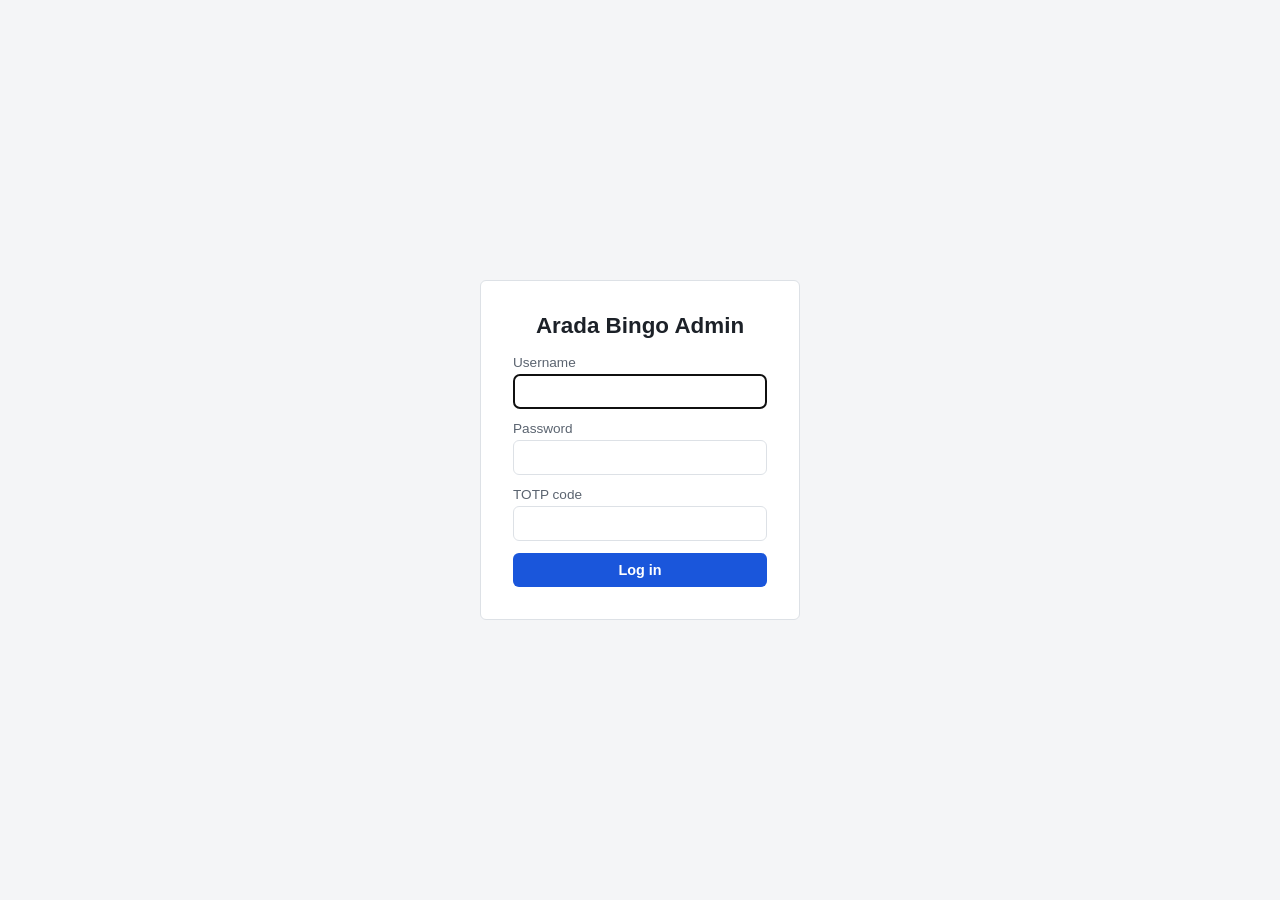
<file: web/admin/index.html>
<!doctype html>
<html lang="en">
<head>
  <meta charset="utf-8" />
  <meta name="viewport" content="width=device-width, initial-scale=1" />
  <title>Arada Bingo Admin</title>
  <link rel="stylesheet" href="css/admin.css" />
</head>
<body>
  <div id="toast" class="toast"></div>

  <div id="login-screen"></div>

  <div id="app-shell" hidden>
    <nav id="nav"></nav>
    <main id="content"></main>
  </div>

  <div id="global-search-overlay" class="search-overlay" hidden>
    <div class="search-panel">
      <input type="text" id="global-search-input" placeholder="Search users, rooms, payments, commands… (Esc to close)" autocomplete="off" />
      <div id="global-search-results"></div>
    </div>
  </div>

  <script type="module" src="js/app.js"></script>
</body>
</html>
</file>
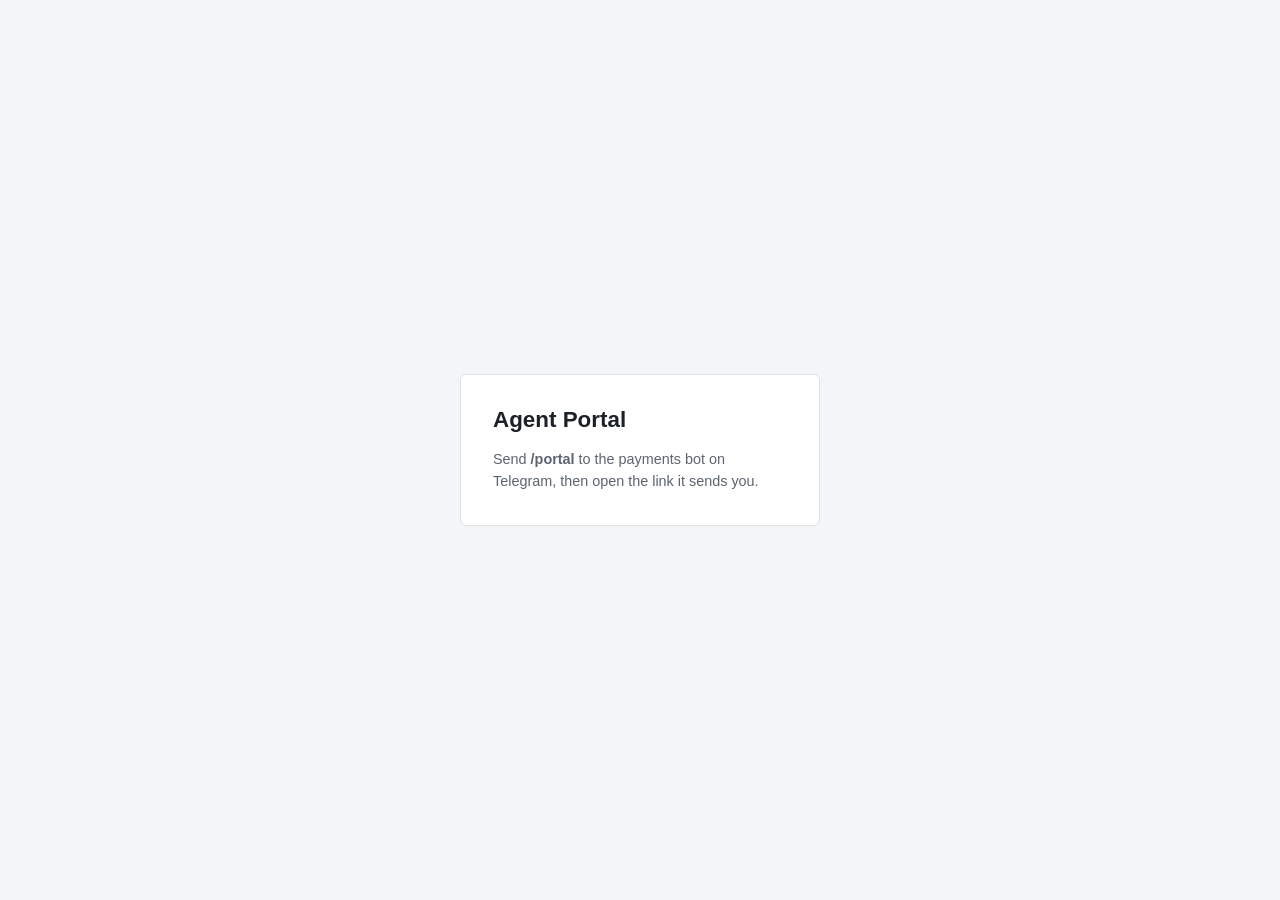
<file: web/agent/index.html>
<!doctype html>
<html lang="en">
<head>
  <meta charset="utf-8" />
  <meta name="viewport" content="width=device-width, initial-scale=1" />
  <title>Arada Bingo Agent Portal</title>
  <link rel="stylesheet" href="css/agent.css" />
</head>
<body>
  <div id="toast" class="toast"></div>

  <div id="login-screen">
    <div class="login-card">
      <h1>Agent Portal</h1>
      <div id="login-status" class="login-status">Send <strong>/portal</strong> to the
        payments bot on Telegram, then open the link it sends you.</div>
    </div>
  </div>

  <div id="app-shell" hidden>
    <header id="header">
      <div class="header-title">Agent Portal</div>
      <div class="header-identity">
        <span id="agent-name"></span>
        <button id="logout-btn" class="btn-secondary">Log out</button>
      </div>
    </header>
    <main id="content">
      <h2>Recent submissions</h2>
      <div id="submissions-region"></div>
    </main>
  </div>

  <script type="module" src="js/app.js"></script>
</body>
</html>
</file>
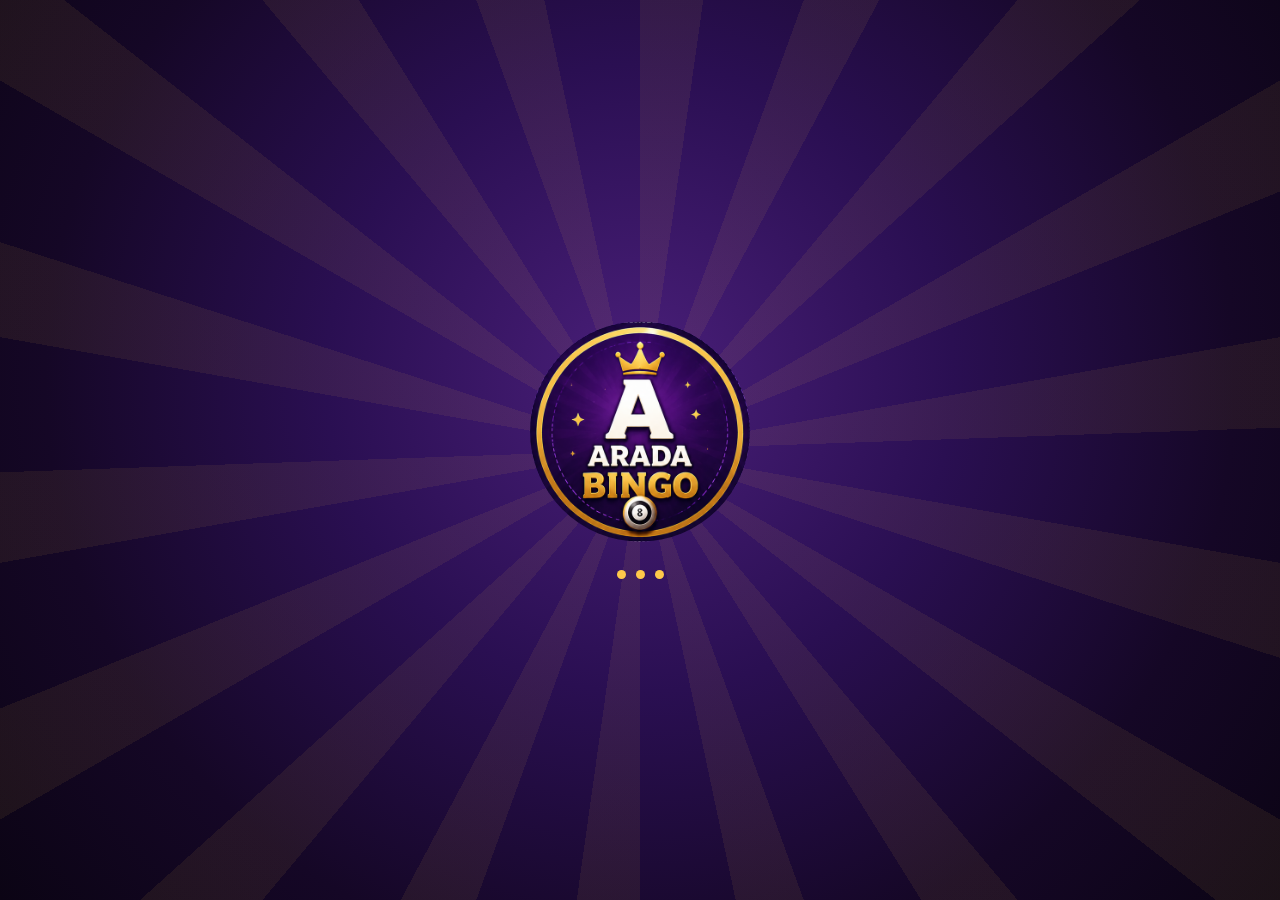
<file: web/miniapp/index.html>
<!doctype html>
<html lang="am">
<head>
  <meta charset="utf-8" />
  <meta name="viewport" content="width=device-width, initial-scale=1, viewport-fit=cover, user-scalable=no" />
  <title>Arada Bingo</title>
  <script src="https://telegram.org/js/telegram-web-app.js"></script>
  <link rel="stylesheet" href="css/fonts.css" />
  <link rel="stylesheet" href="css/tokens.css" />
  <link rel="stylesheet" href="css/base.css" />
  <link rel="stylesheet" href="css/screens.css" />
  <link rel="stylesheet" href="css/wallet.css" />
  <!-- Inlined, not a linked stylesheet: this must paint on the very first
       frame, with zero chance of a flash of an unstyled logo while
       css/*.css is still in flight over a slow mobile connection --
       the whole point of a splash screen is that it's what appears
       BEFORE anything else can possibly be ready. -->
  <style>
    #splash-screen {
      position: fixed;
      inset: 0;
      z-index: 5000;
      display: flex;
      flex-direction: column;
      align-items: center;
      justify-content: center;
      gap: 28px;
      background: radial-gradient(circle at 50% 42%, #4a1f7a 0%, #2a0f52 38%, #150726 72%, #0b0414 100%);
      overflow: hidden;
      transition: opacity 500ms ease, visibility 500ms ease;
    }
    #splash-screen.splash-hidden {
      opacity: 0;
      visibility: hidden;
      pointer-events: none;
    }
    /* Slow rotating light rays behind the logo, echoing the sunburst
       already painted into the logo artwork itself. */
    #splash-screen::before {
      content: "";
      position: absolute;
      inset: -50%;
      background: repeating-conic-gradient(from 0deg, rgba(255, 201, 74, 0.07) 0deg 8deg, transparent 8deg 20deg);
      animation: splash-rotate 18s linear infinite;
    }
    @keyframes splash-rotate {
      to { transform: rotate(360deg); }
    }
    .splash-logo-wrap {
      position: relative;
      width: clamp(160px, 46vw, 220px);
      aspect-ratio: 1;
      z-index: 1;
      animation: splash-pop 900ms cubic-bezier(0.22, 0.9, 0.32, 1.3) both,
                 splash-breathe 2600ms ease-in-out 900ms infinite;
    }
    .splash-logo-wrap img {
      width: 100%;
      height: 100%;
      display: block;
      /* The source artwork is a fully opaque square (no alpha channel) --
         without this, its own flat background square shows as a visible
         hard-edged seam against the splash's own animated gradient
         behind it. Clipping to a circle also makes the drop-shadow glow
         below hug a circular halo instead of a square one. */
      clip-path: circle(50% at 50% 50%);
      filter: drop-shadow(0 8px 28px rgba(0, 0, 0, 0.55));
    }
    @keyframes splash-pop {
      0% { opacity: 0; transform: scale(0.55) rotate(-8deg); }
      60% { opacity: 1; transform: scale(1.08) rotate(2deg); }
      100% { opacity: 1; transform: scale(1) rotate(0deg); }
    }
    @keyframes splash-breathe {
      0%, 100% { filter: drop-shadow(0 8px 28px rgba(0, 0, 0, 0.55)) drop-shadow(0 0 0 rgba(255, 201, 74, 0)); }
      50% { filter: drop-shadow(0 8px 28px rgba(0, 0, 0, 0.55)) drop-shadow(0 0 34px rgba(255, 201, 74, 0.55)); }
    }
    .splash-sparkle {
      position: absolute;
      width: 6px;
      height: 6px;
      background: #ffe27a;
      border-radius: 50%;
      box-shadow: 0 0 8px 2px rgba(255, 226, 122, 0.9);
      opacity: 0;
      animation: splash-twinkle 2200ms ease-in-out infinite;
    }
    .splash-sparkle:nth-child(2) { top: 10%; left: 14%; animation-delay: 300ms; }
    .splash-sparkle:nth-child(3) { top: 16%; right: 10%; animation-delay: 900ms; }
    .splash-sparkle:nth-child(4) { bottom: 16%; left: 10%; animation-delay: 1400ms; }
    .splash-sparkle:nth-child(5) { bottom: 24%; right: 12%; animation-delay: 600ms; }
    @keyframes splash-twinkle {
      0%, 100% { opacity: 0; transform: scale(0.4); }
      50% { opacity: 1; transform: scale(1); }
    }
    .splash-loader {
      display: flex;
      gap: 10px;
      z-index: 1;
      opacity: 0;
      animation: splash-fade-in 500ms ease 700ms forwards;
    }
    .splash-loader span {
      width: 9px;
      height: 9px;
      border-radius: 50%;
      background: #ffc94a;
      animation: splash-dot 1100ms ease-in-out infinite;
    }
    .splash-loader span:nth-child(2) { animation-delay: 150ms; }
    .splash-loader span:nth-child(3) { animation-delay: 300ms; }
    @keyframes splash-dot {
      0%, 80%, 100% { opacity: 0.25; transform: translateY(0); }
      40% { opacity: 1; transform: translateY(-6px); }
    }
    @keyframes splash-fade-in {
      to { opacity: 1; }
    }
    @media (prefers-reduced-motion: reduce) {
      #splash-screen::before,
      .splash-logo-wrap,
      .splash-sparkle,
      .splash-loader span {
        animation: none !important;
      }
      .splash-logo-wrap { opacity: 1; transform: none; }
      .splash-loader { opacity: 1; }
    }
  </style>
</head>
<body>
  <div id="splash-screen">
    <div class="splash-logo-wrap">
      <img src="assets/logo.png" alt="Arada Bingo" />
      <span class="splash-sparkle"></span>
      <span class="splash-sparkle"></span>
      <span class="splash-sparkle"></span>
      <span class="splash-sparkle"></span>
    </div>
    <div class="splash-loader"><span></span><span></span><span></span></div>
  </div>
  <div id="connection-banner"></div>
  <div id="toast" class="toast"></div>

  <!-- 2.1 Room list -->
  <main id="screen-rooms" class="screen" data-screen="rooms">
    <div class="room-list-header">
      <div class="balance-pill">
        <span>💰</span>
        <span class="amount" id="balance-amount">-- ETB</span>
      </div>
      <div class="header-actions">
        <button id="invite-btn" class="wallet-fab invite-fab">
          <span aria-hidden="true">🎁</span>
          <span class="wallet-fab-label" data-i18n="invite.button"></span>
        </button>
        <button id="voice-settings-btn" class="icon-fab">🔊</button>
        <button id="open-wallet-btn" class="wallet-fab">
          <svg class="wallet-fab-icon" viewBox="0 0 24 24" width="16" height="16" fill="none" aria-hidden="true">
            <path d="M3 7a2 2 0 0 1 2-2h12a2 2 0 0 1 2 2v10a2 2 0 0 1-2 2H5a2 2 0 0 1-2-2V7Z" stroke="currentColor" stroke-width="1.6"/>
            <path d="M16 12.5h2.5" stroke="currentColor" stroke-width="1.6" stroke-linecap="round"/>
            <path d="M3 9h18" stroke="currentColor" stroke-width="1.6"/>
          </svg>
          <span class="wallet-fab-label" data-i18n="wallet.title"></span>
        </button>
      </div>
    </div>
    <div class="rooms-activity-row">
      <span class="rooms-activity-pill">
        <span class="rooms-activity-dot online"></span>
        <span id="rooms-online-count">0</span>
        <span data-i18n="rooms.online_label"></span>
      </span>
      <span class="rooms-activity-pill">
        <span class="rooms-activity-dot playing"></span>
        <span id="rooms-playing-count">0</span>
        <span data-i18n="rooms.playing_count_label"></span>
      </span>
    </div>
    <div id="invite-panel" class="voice-settings-panel hidden">
      <p class="invite-panel-title" data-i18n="invite.panel_title"></p>
      <p id="invite-count" class="invite-count"></p>
      <button id="invite-share-btn" class="btn-secondary" data-i18n="invite.share_button"></button>
    </div>
    <div id="voice-settings-panel" class="voice-settings-panel hidden">
      <div class="voice-settings-row">
        <span data-i18n="voice.title"></span>
        <div id="voice-switch-settings" class="switch on"><div class="switch-knob"></div></div>
      </div>
      <div class="voice-settings-row">
        <span data-i18n="voice.volume"></span>
        <input id="voice-volume-slider" type="range" min="0" max="100" value="100" />
      </div>
      <div class="voice-settings-row">
        <span data-i18n="voice.speed"></span>
        <input id="voice-speed-slider" type="range" min="50" max="150" value="100" />
      </div>
      <button id="voice-replay-btn" class="btn-secondary" data-i18n="voice.replay"></button>
    </div>
    <div id="room-list"></div>
  </main>

  <!-- 2.2 Card selection (LOBBY) -->
  <main id="screen-lobby" class="screen" data-screen="lobby">
    <div class="lobby-topbar">
      <button id="lobby-refresh-btn" class="lobby-refresh-btn" type="button">
        <span class="lobby-refresh-icon">&#8635;</span>
        <span data-i18n="lobby.refresh"></span>
      </button>
      <div class="lobby-balance-pill">
        <span data-i18n="lobby.balance_label"></span>
        <span id="lobby-balance-amount">-- ETB</span>
      </div>
    </div>
    <div class="lobby-status-row">
      <div id="lobby-connection-pill" class="lobby-connection-pill">
        <span class="lobby-connection-dot"></span>
        <span id="lobby-connection-label"></span>
      </div>
      <span id="lobby-countdown" class="stat-value"></span>
      <div class="lobby-stake-pill">
        <span data-i18n="lobby.stake_label"></span>
        <span id="lobby-stake-amount">0.00 ETB</span>
      </div>
    </div>
    <div class="lobby-win-bar">
      <span data-i18n="lobby.win_label"></span>
      <span id="lobby-win-amount">0.00 ETB</span>
    </div>
    <div id="lobby-your-cards-section" class="your-card-section hidden">
      <div id="lobby-your-cards-list" class="your-cards-list"></div>
    </div>
    <div id="card-grid" class="card-grid"></div>
    <button id="lobby-cta" class="btn-primary" disabled></button>
  </main>

  <!-- 2.3 Game screen (RUNNING) + 2.4 Spectate -->
  <main id="screen-game" class="screen screen-game" data-screen="game">
    <div class="stat-strip">
      <div class="stat">
        <span class="stat-label" data-i18n="game.derash"></span>
        <span class="stat-value" id="stat-derash">0.00 ETB</span>
      </div>
      <div class="stat">
        <span class="stat-label" data-i18n="game.players"></span>
        <span class="stat-value" id="stat-players">0</span>
      </div>
      <div class="stat">
        <span class="stat-label" data-i18n="game.stake"></span>
        <span class="stat-value" id="stat-stake">0.00 ETB</span>
      </div>
      <div class="stat">
        <span class="stat-label" data-i18n="game.call"></span>
        <span class="stat-value" id="stat-call">0/75</span>
      </div>
    </div>

    <div id="spectate-banner" class="spectate-banner hidden">
      <p data-i18n="spectate.banner"></p>
      <div id="announcement-marquee" class="announcement-marquee hidden">
        <div class="announcement-marquee-track">
          <span id="announcement-marquee-text"></span>
          <span id="announcement-marquee-text-repeat" aria-hidden="true"></span>
        </div>
      </div>
    </div>

    <!-- Single-column-of-calls on the left, everything the player watches
         moment-to-moment stacked in the right column (recent trail, the
         current ball, AUTO/Voice, their own card, the Bingo button) --
         one flex row so the whole screen's height is bounded by the taller
         of the two columns, never by their sum. -->
    <div class="game-body">
      <div id="board"></div>
      <div class="call-panel">
        <div class="ball-row">
          <div class="recent-calls" id="recent-calls"></div>
          <div id="call-badge" class="call-badge"></div>
        </div>
        <div class="toggle-row">
          <div class="auto-toggle">
            <span data-i18n="game.auto"></span>
            <div id="auto-switch" class="switch on"><div class="switch-knob"></div></div>
          </div>
          <div class="auto-toggle">
            <span data-i18n="voice.title"></span>
            <div id="voice-switch" class="switch on"><div class="switch-knob"></div></div>
          </div>
        </div>
        <div id="your-card-section" class="your-card-section">
          <div id="your-cards-list" class="your-cards-list"></div>
        </div>
      </div>
    </div>
  </main>

  <!-- 2.5 Result (SETTLING) -->
  <main id="screen-result" class="screen result-screen" data-screen="result">
    <div id="result-confetti" class="result-confetti" aria-hidden="true"></div>
    <div id="result-title" class="result-title"></div>
    <div id="result-winner-pill" class="winner-pill hidden"></div>
    <div id="result-amount" class="result-amount"></div>
    <div id="result-meta" class="result-meta"></div>
    <div id="result-card-panel" class="card-preview result-card-panel hidden">
      <div id="result-card"></div>
    </div>
    <div id="result-session" class="result-session"></div>
    <div class="result-actions">
      <button id="play-next-btn" class="btn-primary btn-gold" data-i18n="result.play_next"></button>
      <button id="verify-draw-btn" class="btn-secondary" data-i18n="result.verify_draw"></button>
    </div>
    <div id="result-autocontinue" class="result-autocontinue hidden">
      <div id="result-autocontinue-fill" class="result-autocontinue-fill"></div>
      <span id="result-autocontinue-label"></span>
    </div>
    <div id="fairness-panel" class="fairness-panel hidden">
      <div class="fairness-row">
        <span data-i18n="fairness.verified_label"></span>
        <span id="fairness-verified"></span>
      </div>
      <div class="fairness-row">
        <span data-i18n="fairness.seed_hash_label"></span>
        <span id="fairness-hash" class="fairness-value"></span>
      </div>
      <div class="fairness-row">
        <span data-i18n="fairness.seed_label"></span>
        <span id="fairness-seed" class="fairness-value"></span>
      </div>
      <p class="wallet-note" data-i18n="fairness.explainer"></p>
      <button id="fairness-close-btn" class="btn-secondary" data-i18n="fairness.close"></button>
    </div>
  </main>

  <!-- 2.6 Wallet -->
  <main id="screen-wallet" class="screen" data-screen="wallet">
    <div class="wallet-header">
      <h2 data-i18n="wallet.title"></h2>
      <button id="wallet-back-btn">✕</button>
    </div>
    <div class="wallet-tabs">
      <div class="wallet-tab active" data-tab="balance" data-i18n="wallet.tab_balance"></div>
      <div class="wallet-tab" data-tab="deposit" data-i18n="wallet.tab_deposit"></div>
      <div class="wallet-tab" data-tab="withdraw" data-i18n="wallet.tab_withdraw"></div>
      <div class="wallet-tab" data-tab="history" data-i18n="wallet.tab_history"></div>
    </div>

    <div id="wallet-pane-balance" class="wallet-pane">
      <div class="wallet-card balance-hero balance-hero-total">
        <div class="balance-icon">💰</div>
        <div class="balance-figures">
          <div class="balance-value" id="wallet-total">0.00 ETB</div>
          <div class="balance-label" data-i18n="wallet.total_balance"></div>
        </div>
      </div>
      <div class="wallet-card balance-hero balance-hero-available">
        <div class="balance-icon balance-icon-available">
          <svg viewBox="0 0 24 24" width="22" height="22" fill="none" aria-hidden="true">
            <path d="M3 7a2 2 0 0 1 2-2h12a2 2 0 0 1 2 2v10a2 2 0 0 1-2 2H5a2 2 0 0 1-2-2V7Z" stroke="currentColor" stroke-width="1.6"/>
            <path d="M16 12.5h2.5" stroke="currentColor" stroke-width="1.6" stroke-linecap="round"/>
            <path d="M3 9h18" stroke="currentColor" stroke-width="1.6"/>
          </svg>
        </div>
        <div class="balance-figures">
          <div class="balance-value" id="wallet-available">0.00 ETB</div>
          <div class="balance-label" data-i18n="wallet.available_balance"></div>
        </div>
        <button type="button" id="wallet-status-toggle" class="balance-status-pill" aria-expanded="false">
          <span class="status-dot"></span>
          <span id="wallet-available-status"></span>
          <span class="status-chevron" aria-hidden="true">&#8250;</span>
        </button>
      </div>
      <div class="balance-secondary hidden" id="wallet-breakdown">
        <div class="balance-secondary-item">
          <div class="label" data-i18n="wallet.cash"></div>
          <div class="value" id="wallet-cash">0.00 ETB</div>
        </div>
        <div class="balance-secondary-item">
          <div class="label" data-i18n="wallet.bonus"></div>
          <div class="value" id="wallet-bonus">0.00 ETB</div>
        </div>
        <div class="balance-secondary-item">
          <div class="label" data-i18n="wallet.locked"></div>
          <div class="value" id="wallet-locked">0.00 ETB</div>
        </div>
      </div>
    </div>
    <div id="wallet-pane-deposit" class="wallet-pane hidden">
      <div id="deposit-automatic-section">
        <div class="amount-chips" id="deposit-amount-chips">
          <button type="button" class="amount-chip" data-amount="50">50</button>
          <button type="button" class="amount-chip" data-amount="100">100</button>
          <button type="button" class="amount-chip" data-amount="200">200</button>
          <button type="button" class="amount-chip" data-amount="500">500</button>
        </div>
        <input id="deposit-amount-input" class="wallet-input" type="number" inputmode="decimal" min="0" step="1" data-i18n-placeholder="wallet.amount_placeholder" />
        <button id="deposit-submit-btn" class="btn-primary" data-i18n="wallet.deposit_submit"></button>
        <p id="deposit-status" class="wallet-note"></p>
      </div>
      <!-- Shown first and styled as the primary action whenever telebirr_sms
           is available: it's the instant, no-review path, so a Telebirr
           payer should land here before "Manual deposit" (always-review,
           meant for the OTHER destinations in deposit-manual-destinations
           -- bank transfers etc. -- not a redundant second way to submit
           the exact same Telebirr payment). Ordered and styled this way
           after a real live incident where players defaulted to Manual
           for Telebirr payments purely because it was first and visually
           equal-weighted; see DECISIONS.md, 2026-09-14. -->
      <button type="button" id="deposit-telebirr-toggle-btn" class="btn-primary hidden" data-i18n="wallet.telebirr_deposit_toggle"></button>
      <button type="button" id="deposit-manual-toggle-btn" class="btn-secondary" data-i18n="wallet.manual_deposit_toggle"></button>

      <div id="deposit-manual-section" class="hidden">
        <p class="wallet-note" data-i18n="wallet.manual_deposit_intro"></p>
        <div id="deposit-manual-destinations"></div>
        <input id="deposit-manual-amount-input" class="wallet-input" type="number" inputmode="decimal" min="0" step="1" data-i18n-placeholder="wallet.amount_placeholder" />
        <input id="deposit-manual-reference-input" class="wallet-input" type="text" data-i18n-placeholder="wallet.manual_reference_placeholder" />
        <button id="deposit-manual-submit-btn" class="btn-primary" data-i18n="wallet.manual_deposit_submit"></button>
        <p id="deposit-manual-status" class="wallet-note"></p>
        <button type="button" id="deposit-automatic-toggle-btn" class="btn-secondary hidden" data-i18n="wallet.deposit_automatic_toggle"></button>
      </div>

      <!-- Telebirr SMS-evidence deposit: the player enters ONLY the
           transaction reference -- no amount field exists in this pane at
           all, so a client-chosen amount can never even be submitted (CTO
           directive section 140). The server determines the exact amount
           from the SMS evidence already on file. -->
      <div id="deposit-telebirr-section" class="hidden">
        <div id="deposit-telebirr-destination"><p class="wallet-note" data-i18n="wallet.telebirr_destination_loading"></p></div>
        <ol class="step-list">
          <li class="step-item"><span class="step-number">1</span><span class="step-text" data-i18n="wallet.telebirr_step1"></span></li>
          <li class="step-item"><span class="step-number">2</span><span class="step-text" data-i18n="wallet.telebirr_step2"></span></li>
          <li class="step-item"><span class="step-number">3</span><span class="step-text" data-i18n="wallet.telebirr_step3"></span></li>
        </ol>
        <input id="deposit-telebirr-reference-input" class="wallet-input" type="text" data-i18n-placeholder="wallet.telebirr_reference_placeholder" />
        <button id="deposit-telebirr-submit-btn" class="btn-primary" data-i18n="wallet.telebirr_deposit_submit"></button>
        <p id="deposit-telebirr-status" class="wallet-note"></p>
        <button type="button" id="deposit-telebirr-back-btn" class="btn-secondary" data-i18n="wallet.telebirr_deposit_back"></button>
      </div>
    </div>
    <div id="wallet-pane-withdraw" class="wallet-pane hidden">
      <input id="withdraw-amount-input" class="wallet-input" type="number" inputmode="decimal" min="0" step="1" data-i18n-placeholder="wallet.amount_placeholder" />
      <input id="withdraw-account-input" class="wallet-input" type="tel" inputmode="tel" data-i18n-placeholder="wallet.telebirr_placeholder" />
      <input id="withdraw-name-input" class="wallet-input" type="text" data-i18n-placeholder="wallet.holder_name_placeholder" />
      <label id="withdraw-manual-toggle-row" class="wallet-note" style="display:flex; align-items:center; gap:0.4rem;">
        <input type="checkbox" id="withdraw-manual-checkbox" />
        <span data-i18n="wallet.manual_withdraw_toggle"></span>
      </label>

      <div class="summary-card">
        <div class="summary-header">
          <span class="summary-title" data-i18n="wallet.summary_title"></span>
          <span class="status-pill" id="withdraw-summary-status" data-i18n="wallet.summary_not_submitted"></span>
        </div>
        <div class="summary-grid">
          <div>
            <div class="label" data-i18n="wallet.summary_amount"></div>
            <div class="value" id="withdraw-summary-amount">0 ETB</div>
          </div>
          <div>
            <div class="label" data-i18n="wallet.summary_account"></div>
            <div class="value" id="withdraw-summary-account" data-i18n="wallet.summary_not_provided"></div>
          </div>
          <div>
            <div class="label" data-i18n="wallet.summary_holder"></div>
            <div class="value" id="withdraw-summary-holder" data-i18n="wallet.summary_not_provided"></div>
          </div>
          <div>
            <div class="label" data-i18n="wallet.summary_processing_time"></div>
            <div class="value" data-i18n="wallet.summary_processing_time_value"></div>
          </div>
        </div>
      </div>

      <button id="withdraw-submit-btn" class="btn-primary" data-i18n="wallet.withdraw_submit"></button>
      <p id="withdraw-status" class="wallet-note"></p>
    </div>
    <div id="wallet-pane-history" class="wallet-pane hidden">
      <div class="amount-chips" id="history-filter-chips">
        <button type="button" class="amount-chip selected" data-filter="all" data-i18n="wallet.history_filter_all"></button>
        <button type="button" class="amount-chip" data-filter="won" data-i18n="wallet.history_filter_won"></button>
        <button type="button" class="amount-chip" data-filter="lost" data-i18n="wallet.history_filter_lost"></button>
      </div>
      <div id="history-list"></div>
    </div>
  </main>

  <script type="module" src="js/app.v6.js"></script>
</body>
</html>
</file>
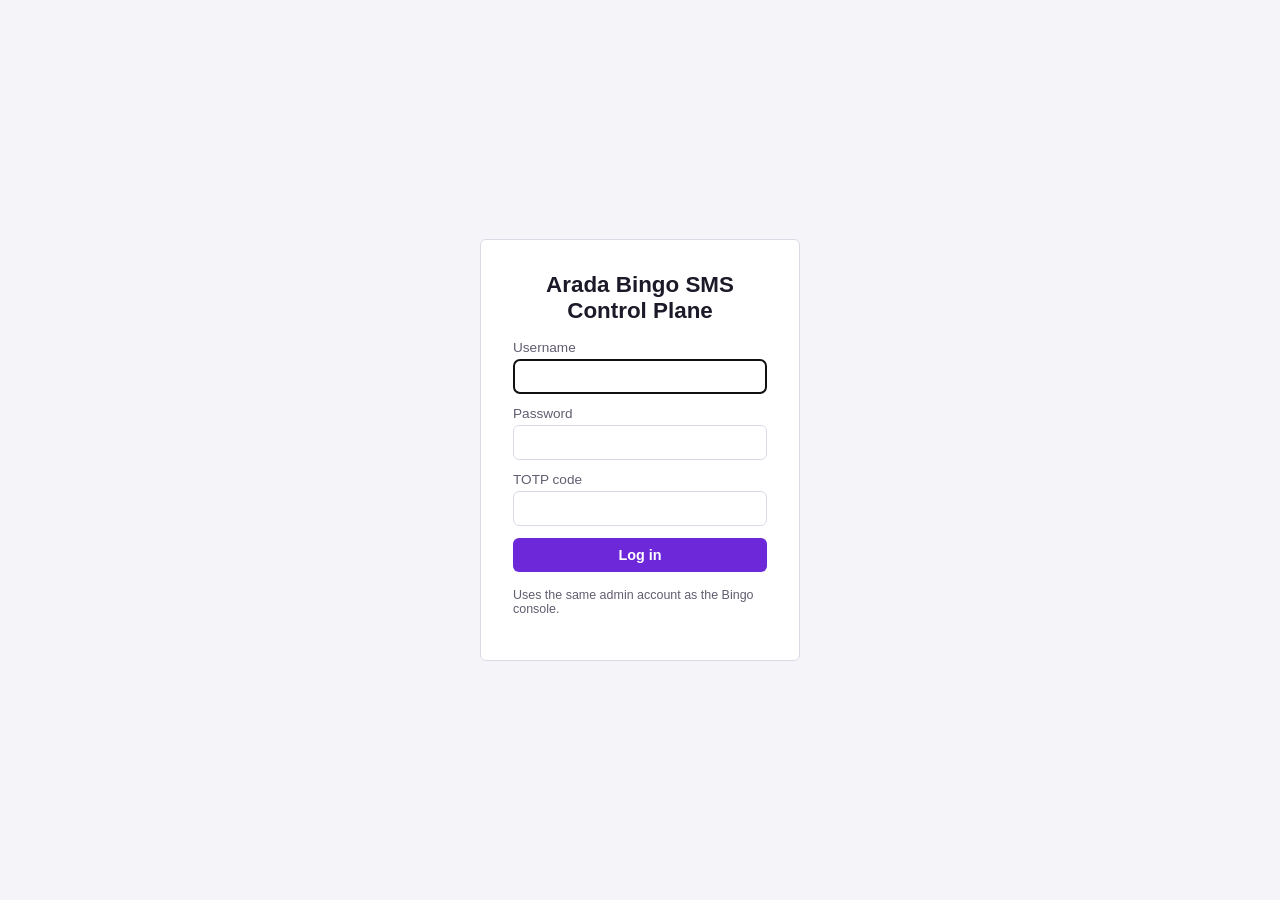
<file: web/sms/index.html>
<!doctype html>
<html lang="en">
<head>
  <meta charset="utf-8" />
  <meta name="viewport" content="width=device-width, initial-scale=1" />
  <title>Arada Bingo SMS Control Plane</title>
  <link rel="stylesheet" href="css/sms.css" />
</head>
<body>
  <div id="toast" class="toast"></div>

  <div id="login-screen"></div>

  <div id="app-shell" hidden>
    <nav id="nav"></nav>
    <main id="content"></main>
  </div>

  <script type="module" src="js/app.js"></script>
</body>
</html>
</file>
<file: web/admin/css/admin.css>
:root {
  --bg: #f4f5f7;
  --panel: #ffffff;
  --border: #dde1e6;
  --text: #1c2128;
  --text-dim: #5b6470;
  --primary: #1a56db;
  --danger: #c0362c;
  --success: #1b7a43;
  --warn: #a8621a;
  --simulated: #6d28d9;
  --radius: 6px;
}

* {
  box-sizing: border-box;
}

body {
  margin: 0;
  font-family: -apple-system, BlinkMacSystemFont, "Segoe UI", Roboto, Helvetica, Arial, sans-serif;
  background: var(--bg);
  color: var(--text);
}

h1 {
  font-size: 1.4rem;
  margin: 0 0 1rem;
}

h2 {
  font-size: 1.1rem;
  margin: 1.5rem 0 0.75rem;
}

button {
  font-family: inherit;
  cursor: pointer;
}

/* --- login --- */

/* :not([hidden]) rather than a bare display rule -- an unconditional
   "#login-screen { display: flex }" would outrank the browser's own
   "[hidden] { display: none }" (an ID selector beats an attribute
   selector on specificity), silently defeating `loginEl.hidden = true`
   in app.js and leaving the login card visible on top of the app shell
   even after a successful login. Same reasoning below for #app-shell. */
#login-screen:not([hidden]) {
  min-height: 100vh;
  display: flex;
  align-items: center;
  justify-content: center;
}

.login-card {
  background: var(--panel);
  border: 1px solid var(--border);
  border-radius: var(--radius);
  padding: 2rem;
  width: 320px;
}

.login-card h1 {
  text-align: center;
}

.login-card form {
  display: flex;
  flex-direction: column;
  gap: 0.75rem;
}

.login-card label {
  display: flex;
  flex-direction: column;
  gap: 0.25rem;
  font-size: 0.85rem;
  color: var(--text-dim);
}

.login-card input,
input[type="text"],
input[type="password"],
input[type="number"],
input[type="date"],
select,
textarea {
  padding: 0.5rem 0.6rem;
  border: 1px solid var(--border);
  border-radius: var(--radius);
  font-size: 0.95rem;
  font-family: inherit;
}

.login-card button[type="submit"],
.btn {
  padding: 0.55rem 1rem;
  border: none;
  border-radius: var(--radius);
  background: var(--primary);
  color: #fff;
  font-size: 0.9rem;
  font-weight: 600;
}

.btn:disabled {
  opacity: 0.6;
  cursor: not-allowed;
}

.btn-danger {
  background: var(--danger);
}

.btn-success {
  background: var(--success);
}

.btn-secondary {
  background: var(--text-dim);
}

.form-error {
  color: var(--danger);
  font-size: 0.85rem;
}

.warning-text {
  color: var(--danger);
  font-weight: 600;
  padding: 0.6rem 0.8rem;
  border: 1px solid var(--danger);
  border-radius: 6px;
  background: rgba(220, 53, 69, 0.08);
}

.winning-condition-preview {
  padding: 0.6rem 0.8rem;
  border: 1px solid var(--primary);
  border-radius: 6px;
  background: rgba(26, 86, 219, 0.08);
}

/* --- app shell --- */

#app-shell:not([hidden]) {
  display: grid;
  grid-template-columns: 200px 1fr;
  min-height: 100vh;
}

#nav {
  background: #111827;
  padding: 1.25rem 0.75rem;
  display: flex;
  flex-direction: column;
  gap: 0.25rem;
}

#nav .nav-brand {
  color: #fff;
  font-weight: 700;
  padding: 0 0.5rem 1rem;
}

.nav-btn {
  display: block;
  width: 100%;
  text-align: left;
  padding: 0.5rem 0.6rem;
  border: none;
  border-radius: var(--radius);
  background: transparent;
  color: #cbd5e1;
  font-size: 0.9rem;
}

.nav-btn:hover {
  background: #1f2937;
}

.nav-btn.active {
  background: var(--primary);
  color: #fff;
}

.nav-logout {
  margin-top: auto;
  color: #fca5a5;
}

#content {
  padding: 1.5rem 2rem;
  max-width: 1100px;
}

.loading,
.empty {
  color: var(--text-dim);
}

.error-banner {
  background: #fde8e6;
  border: 1px solid var(--danger);
  color: var(--danger);
  padding: 0.75rem 1rem;
  border-radius: var(--radius);
}

.toast {
  position: fixed;
  top: 1rem;
  right: 1rem;
  background: var(--text);
  color: #fff;
  padding: 0.6rem 1rem;
  border-radius: var(--radius);
  font-size: 0.85rem;
  z-index: 100;
  opacity: 0;
  pointer-events: none;
  transition: opacity 0.2s;
}

.toast.visible {
  opacity: 1;
}

.toast.toast-error {
  background: var(--danger);
}

/* --- shared components --- */

.inline-form {
  display: flex;
  gap: 0.5rem;
  margin-bottom: 1rem;
}

.inline-form input {
  flex: 1;
}

.stat-grid {
  display: grid;
  grid-template-columns: repeat(auto-fit, minmax(150px, 1fr));
  gap: 0.75rem;
  margin-bottom: 1.5rem;
}

.stat-card {
  background: var(--panel);
  border: 1px solid var(--border);
  border-radius: var(--radius);
  padding: 0.9rem 1rem;
}

/* spec 6226's Dashboard row calls for "alerts" -- applied when a stat
   itself represents something needing attention (e.g. a nonzero pending
   -withdrawals count), not a fixed subset of cards. */
.stat-card-alert {
  border-color: var(--warn);
}

.stat-card-alert .stat-value {
  color: var(--warn);
}

.stat-label {
  font-size: 0.75rem;
  color: var(--text-dim);
  text-transform: uppercase;
  letter-spacing: 0.03em;
}

.stat-value {
  font-size: 1.3rem;
  font-weight: 700;
  margin-top: 0.25rem;
}

.data-table {
  width: 100%;
  border-collapse: collapse;
  background: var(--panel);
  border: 1px solid var(--border);
  border-radius: var(--radius);
  overflow: hidden;
  font-size: 0.88rem;
}

.data-table th,
.data-table td {
  text-align: left;
  padding: 0.5rem 0.7rem;
  border-bottom: 1px solid var(--border);
}

.data-table th {
  background: #f0f1f4;
  font-size: 0.75rem;
  text-transform: uppercase;
  color: var(--text-dim);
  letter-spacing: 0.03em;
}

.data-table tbody tr:last-child td {
  border-bottom: none;
}

.clickable-row {
  cursor: pointer;
}

.clickable-row:hover {
  background: #eef2ff;
}

.detail-panel {
  background: var(--panel);
  border: 1px solid var(--border);
  border-radius: var(--radius);
  padding: 1.25rem;
  margin-top: 1rem;
}

.detail-grid {
  display: grid;
  grid-template-columns: repeat(auto-fit, minmax(140px, 1fr));
  gap: 0.75rem;
  margin-bottom: 1rem;
}

.field-label {
  font-size: 0.72rem;
  color: var(--text-dim);
  text-transform: uppercase;
}

.field-value {
  font-size: 0.95rem;
  font-weight: 600;
}

.field-hint {
  font-size: 0.82rem;
  color: var(--text-dim);
}

.action-row {
  display: flex;
  gap: 0.5rem;
  align-items: flex-end;
  flex-wrap: wrap;
  margin-top: 0.75rem;
  padding-top: 0.75rem;
  border-top: 1px solid var(--border);
}

.action-row label {
  display: flex;
  flex-direction: column;
  gap: 0.2rem;
  font-size: 0.78rem;
  color: var(--text-dim);
}

.badge {
  display: inline-block;
  padding: 0.15rem 0.5rem;
  border-radius: 999px;
  font-size: 0.72rem;
  font-weight: 600;
  text-transform: uppercase;
}

.badge-active,
.badge-available,
.badge-healthy,
.badge-playing {
  background: #dcfce7;
  color: var(--success);
}

.badge-review,
.badge-limited,
.badge-disputed,
.badge-expired,
.badge-warning,
.badge-paused {
  background: #fef3c7;
  color: var(--warn);
}

.badge-banned,
.badge-self_excluded,
.badge-blocked,
.badge-rejected,
.badge-revoked,
.badge-critical {
  background: #fde8e6;
  color: var(--danger);
}

.badge-approved,
.badge-succeeded,
.badge-done,
.badge-redeemed,
.badge-sending,
.badge-queued,
.badge-converted {
  background: #dbeafe;
  color: var(--primary);
}

.badge-draft,
.badge-cancelled {
  background: #e5e7eb;
  color: var(--text-dim);
}

.badge-scheduled,
.badge-partially_failed {
  background: #fef3c7;
  color: var(--warn);
}

.badge-completed {
  background: #dcfce7;
  color: var(--success);
}

.badge-failed {
  background: #fde8e6;
  color: var(--danger);
}

/* Deliberately distinct from every status color above (success/warn/
   danger/info) -- this marks "not a real customer," a category, not an
   outcome, and must never be visually confusable with a real status. */
.badge-simulated {
  background: #ede9fe;
  color: var(--simulated);
}

pre.code-block {
  background: #0b1020;
  color: #d1e0ff;
  padding: 0.75rem;
  border-radius: var(--radius);
  overflow-x: auto;
  font-size: 0.8rem;
}

/* Global search / command palette (Ctrl/Cmd+K) -- a plain overlay, not a
   third-party modal library, matching every other UI primitive in this
   frontend already being hand-rolled with the existing token set.
   :not([hidden]) rather than a bare display rule -- see #login-screen's
   own comment above for why an unconditional ".search-overlay { display:
   flex }" would outrank the browser's own "[hidden] { display: none }"
   on specificity, defeating `overlay.hidden = true` in global_search.js
   and leaving this element intercepting clicks on everything underneath
   it even while "hidden" -- caught by this exact symptom in a real
   Playwright run (the login button became unclickable), not assumed. */
.search-overlay:not([hidden]) {
  position: fixed;
  inset: 0;
  background: rgba(28, 33, 40, 0.45);
  z-index: 200;
  display: flex;
  align-items: flex-start;
  justify-content: center;
  padding-top: 10vh;
}

.search-panel {
  background: var(--panel);
  border: 1px solid var(--border);
  border-radius: var(--radius);
  width: min(640px, 90vw);
  max-height: 70vh;
  display: flex;
  flex-direction: column;
  overflow: hidden;
  box-shadow: 0 12px 40px rgba(0, 0, 0, 0.25);
}

.search-panel input {
  border: none;
  border-bottom: 1px solid var(--border);
  padding: 1rem;
  font-size: 1.05rem;
  outline: none;
}

#global-search-results {
  overflow-y: auto;
  padding: 0.5rem 0;
}

.search-category-label {
  font-size: 0.72rem;
  text-transform: uppercase;
  letter-spacing: 0.03em;
  color: var(--text-dim);
  padding: 0.4rem 1rem 0.2rem;
}

.search-result-row {
  display: flex;
  flex-direction: column;
  padding: 0.5rem 1rem;
  cursor: pointer;
}

.search-result-row:hover,
.search-result-row.active {
  background: #eef2ff;
}

.search-result-row .field-value {
  font-size: 0.9rem;
}
</file>
<file: web/agent/css/agent.css>
/* Same design tokens as web/admin/css/admin.css -- a satellite of the
   same operational tooling, not a separate visual product. */
:root {
  --bg: #f4f5f7;
  --panel: #ffffff;
  --border: #dde1e6;
  --text: #1c2128;
  --text-dim: #5b6470;
  --primary: #1a56db;
  --danger: #c0362c;
  --success: #1b7a43;
  --warn: #a8621a;
  --radius: 6px;
}

* {
  box-sizing: border-box;
}

body {
  margin: 0;
  font-family: -apple-system, BlinkMacSystemFont, "Segoe UI", Roboto, Helvetica, Arial, sans-serif;
  background: var(--bg);
  color: var(--text);
}

h1 {
  font-size: 1.4rem;
  margin: 0 0 1rem;
}

h2 {
  font-size: 1.1rem;
  margin: 0 0 0.75rem;
}

button {
  font-family: inherit;
  cursor: pointer;
}

#login-screen:not([hidden]) {
  min-height: 100vh;
  display: flex;
  align-items: center;
  justify-content: center;
  padding: 1rem;
}

.login-card {
  background: var(--panel);
  border: 1px solid var(--border);
  border-radius: var(--radius);
  padding: 2rem;
  width: 360px;
  max-width: 100%;
}

.login-status {
  color: var(--text-dim);
  font-size: 0.9rem;
  line-height: 1.5;
}

.login-status.error {
  color: var(--danger);
}

#app-shell:not([hidden]) {
  min-height: 100vh;
}

#header {
  display: flex;
  align-items: center;
  justify-content: space-between;
  padding: 0.9rem 1.25rem;
  background: var(--panel);
  border-bottom: 1px solid var(--border);
}

.header-title {
  font-weight: 600;
}

.header-identity {
  display: flex;
  align-items: center;
  gap: 0.75rem;
  color: var(--text-dim);
  font-size: 0.9rem;
}

.btn-secondary {
  background: transparent;
  border: 1px solid var(--border);
  border-radius: var(--radius);
  padding: 0.35rem 0.75rem;
  color: var(--text);
  font-size: 0.85rem;
}

.btn-secondary:hover {
  background: var(--bg);
}

#content {
  max-width: 900px;
  margin: 0 auto;
  padding: 1.5rem 1.25rem;
}

table {
  width: 100%;
  border-collapse: collapse;
  background: var(--panel);
  border: 1px solid var(--border);
  border-radius: var(--radius);
  overflow: hidden;
}

th, td {
  text-align: left;
  padding: 0.6rem 0.85rem;
  border-bottom: 1px solid var(--border);
  font-size: 0.9rem;
}

th {
  background: var(--bg);
  color: var(--text-dim);
  font-weight: 600;
  text-transform: uppercase;
  font-size: 0.75rem;
  letter-spacing: 0.03em;
}

tr:last-child td {
  border-bottom: none;
}

.badge {
  display: inline-block;
  padding: 0.15rem 0.55rem;
  border-radius: 999px;
  font-size: 0.75rem;
  font-weight: 600;
}

.badge-available { background: #e6f4ea; color: var(--success); }
.badge-redeemed { background: #e6f4ea; color: var(--success); }
.badge-rejected { background: #fbe9e7; color: var(--danger); }
.badge-blocked { background: #fbe9e7; color: var(--danger); }
.badge-disputed { background: #fdf1e3; color: var(--warn); }
.badge-expired { background: #f1f2f4; color: var(--text-dim); }

.state-message {
  color: var(--text-dim);
  padding: 2rem 1rem;
  text-align: center;
  background: var(--panel);
  border: 1px solid var(--border);
  border-radius: var(--radius);
}

.state-message.error {
  color: var(--danger);
}

.toast {
  position: fixed;
  left: 50%;
  bottom: 1.5rem;
  transform: translate(-50%, 10px);
  background: var(--text);
  color: #fff;
  padding: 0.6rem 1rem;
  border-radius: var(--radius);
  font-size: 0.85rem;
  opacity: 0;
  pointer-events: none;
  transition: opacity 160ms ease, transform 160ms ease;
}

.toast.visible {
  opacity: 1;
  transform: translate(-50%, 0);
}
</file>
<file: web/miniapp/css/fonts.css>
/* Self-hosted Amharic font, per spec: "Do not rely on device fonts for
   Amharic -- rendering on cheap Android is inconsistent." Subsetted to
   the Unicode codepoints this UI's locale files actually use (~11.5KB,
   well under the spec's 40KB budget for the Amharic font subset) --
   regenerate with fonts/subset.sh after adding new Amharic copy, since a
   character outside the current subset falls back to the next font in
   the stack instead of rendering from Noto Sans Ethiopic. */

@font-face {
  font-family: "Noto Sans Ethiopic";
  src: url("../fonts/NotoSansEthiopic-Regular.subset.woff2") format("woff2");
  font-weight: 400;
  font-style: normal;
  font-display: swap;
}
</file>
<file: web/miniapp/css/tokens.css>
/* Design tokens -- spec section 1 (Mini App UI Spec).
   The game screen deliberately does NOT read Telegram theme params: the
   color coding (called/near/danger/gold) needs a fixed dark canvas or it
   breaks under a light Telegram theme. Wallet/settings screens are the
   ones allowed to blend with Telegram's theme -- see wallet.css. */

:root {
  --bg: #0B0E14;
  --surface: #151A24;
  --surface-2: #1E2532;
  --text: #F2F5FA;
  --muted: #8A94A6;
  --call: #22C55E;
  --near: #F59E0B;
  --danger: #EF4444;
  --gold: #FFC94A;
  --accent: #7C5CFF;

  /* Per-column B/I/N/G/O identity (spec: "column-specific visual
     identity" on the master board and player card) -- deliberately
     separate from the functional call/near/gold tokens above, which
     keep their own meaning (a called number, a called number that's on
     your own card, the FREE space) layered on top of these via a glow
     ring rather than competing for the same fill color. --col-g reuses
     --call and --col-o reuses --accent on purpose (already the right
     hue, and a green G / purple O both read as sensible mnemonics) --
     the other three are new. */
  --col-b: #EF4444;
  --col-i: #3B82F6;
  --col-n: #F59E0B;
  --col-g: var(--call);
  --col-o: var(--accent);

  --border: #262E3D;

  --fs-display: 40px;
  --fs-xl: 28px;
  --fs-lg: 20px;
  --fs-md: 16px;
  --fs-sm: 13px;
  --fs-xs: 11px;

  --radius: 10px;
  --radius-lg: 16px;

  --font-display: "Arada Bingo Display", "Segoe UI", system-ui, sans-serif;
  --font-body: "Noto Sans Ethiopic", "Segoe UI", system-ui, sans-serif;
}

@media (prefers-reduced-motion: reduce) {
  :root {
    --motion-scale: 0;
  }
}
</file>
<file: web/miniapp/css/base.css>
/* Reset + base layout. */

* {
  box-sizing: border-box;
  margin: 0;
  padding: 0;
}

html, body {
  height: 100%;
}

body {
  background: var(--bg);
  color: var(--text);
  font-family: var(--font-body);
  font-size: var(--fs-md);
  line-height: 1.4;
  -webkit-font-smoothing: antialiased;
  overflow-x: hidden;
}

/* Tabular figures everywhere numbers change, so a countdown or a score
   never jitters in width as its digits change (spec section 1: Type). */
.tabular, .stat-value, .call-badge, .card-cell, .board-cell {
  font-variant-numeric: tabular-nums;
}

button {
  font: inherit;
  color: inherit;
  background: none;
  border: none;
  cursor: pointer;
}

button:disabled {
  cursor: not-allowed;
  opacity: 0.5;
}

.screen {
  display: none;
  min-height: 100vh;
  max-width: 480px;
  margin: 0 auto;
  padding: 12px;
  padding-bottom: 32px;
}

.screen.active {
  display: block;
}

.hidden {
  display: none !important;
}

/* Connection banner -- spec section 3.3: a thin amber bar, never a modal,
   because the player might be mid-round when this shows. */
#connection-banner {
  position: fixed;
  top: 0;
  left: 0;
  right: 0;
  z-index: 1000;
  background: var(--near);
  color: #1a1200;
  font-size: var(--fs-xs);
  text-align: center;
  padding: 4px 8px;
  transform: translateY(-100%);
  transition: transform 160ms ease;
}

/* Auth-failure shell: rendered by boot() when Telegram did not provide
   initData, so the player never sees a featureless black screen. */
.boot-shell {
  position: fixed;
  inset: 0;
  z-index: 1100;
  display: flex;
  flex-direction: column;
  align-items: center;
  justify-content: center;
  gap: 12px;
  padding: 24px;
  background: var(--surface);
  color: var(--text);
  font-family: var(--font-display);
}
.boot-shell-title {
  font-size: 18px;
  font-weight: 600;
}
.boot-shell-body {
  font-size: 14px;
  opacity: 0.8;
  text-align: center;
}
.boot-shell-action {
  margin-top: 8px;
  padding: 10px 18px;
  border-radius: 10px;
  border: 1px solid var(--border);
  background: var(--accent);
  color: #fff;
  font-family: var(--font-display);
  font-size: 14px;
  cursor: pointer;
}

#connection-banner.visible {
  transform: translateY(0);
}

/* Only auth_failed/connect_failed are actually tappable (see app.js's
   own connection-banner subscriber) -- reconnecting/offline resolve on
   their own, nothing for a tap to do. */
#connection-banner.actionable {
  cursor: pointer;
  text-decoration: underline;
}

.stat-strip {
  display: flex;
  justify-content: space-between;
  gap: clamp(4px, 1.5vw, 8px);
  margin-bottom: 10px;
}

/* Each stat is its own dashboard-style card (not one shared bar) -- a
   glance at the top of the screen should read as four distinct facts,
   not one blended row. */
.stat {
  flex: 1 1 0;
  min-width: 0;
  display: flex;
  flex-direction: column;
  align-items: center;
  gap: 2px;
  background: var(--surface);
  border: 1px solid var(--border);
  border-radius: var(--radius);
  padding: clamp(6px, 2vw, 9px) 4px;
}

.stat-label {
  font-size: clamp(8px, 2.2vw, 10px);
  color: var(--muted);
  text-transform: uppercase;
  letter-spacing: 0.04em;
  white-space: nowrap;
}

.stat-value {
  font-family: var(--font-display);
  font-weight: 700;
  font-size: clamp(13px, 3.6vw, 17px);
  white-space: nowrap;
}

.btn-primary {
  display: block;
  width: 100%;
  background: var(--accent);
  color: var(--text);
  font-weight: 600;
  font-size: var(--fs-md);
  padding: 14px;
  border-radius: var(--radius);
  text-align: center;
}

.btn-primary:disabled {
  background: var(--surface-2);
  color: var(--muted);
}

.btn-gold {
  background: var(--gold);
  color: #1a1200;
}

.toast {
  position: fixed;
  left: 50%;
  bottom: 24px;
  transform: translate(-50%, 12px);
  background: var(--surface-2);
  color: var(--text);
  padding: 10px 16px;
  border-radius: var(--radius);
  font-size: var(--fs-sm);
  opacity: 0;
  pointer-events: none;
  transition: opacity 160ms ease, transform 160ms ease;
  z-index: 900;
  max-width: 90%;
  text-align: center;
}

.toast.visible {
  opacity: 1;
  transform: translate(-50%, 0);
}
</file>
<file: web/miniapp/css/screens.css>
/* Screen-specific layout -- spec section 2. */

/* Room cards, the card-selection grid, the AUTO toggle, and the held
   card's own manual-mark cells are plain <div>s given tabindex="0" +
   role="button" in JS (an architecture audit caught nothing in the
   primary game flow was reachable without a pointer) -- browsers apply
   a focus outline to any focusable element by default, but this makes
   it a deliberate, on-brand ring instead of relying on whatever the
   browser's own default happens to look like against this app's dark
   canvas. :focus-visible (not bare :focus) so it only ever shows for
   real keyboard navigation, never a mouse/touch tap. */
.room-card:focus-visible,
.card-grid-cell:focus-visible,
.card-cell:focus-visible,
.switch:focus-visible,
#connection-banner:focus-visible {
  outline: 2px solid var(--accent);
  outline-offset: 2px;
}

/* --- 2.1 Room list --- */

.room-list-header {
  display: flex;
  justify-content: space-between;
  align-items: center;
  margin-bottom: 12px;
}

/* The first thing a player sees on open, right under the balance --
   how alive the platform is right now. "Online" is a real headcount of
   open WebSocket connections (services/gateway/connection.py); "Playing"
   is the sum of every room's own distinct-player count, which honestly
   includes simulated players (they hold real round_entries rows, just
   never a WebSocket of their own) -- exactly the "a room doesn't feel
   empty" effect that feature exists for. */
.rooms-activity-row {
  display: flex;
  gap: 8px;
  margin-bottom: 14px;
}

.rooms-activity-pill {
  display: flex;
  align-items: center;
  gap: 6px;
  padding: 5px 12px;
  border-radius: 999px;
  border: 1px solid var(--border);
  background: var(--surface);
  font-size: var(--fs-xs);
  font-weight: 600;
  color: var(--text);
}

.rooms-activity-dot {
  width: 7px;
  height: 7px;
  border-radius: 50%;
  flex-shrink: 0;
}

.rooms-activity-dot.online {
  background: var(--call);
  box-shadow: 0 0 6px color-mix(in srgb, var(--call) 70%, transparent);
}

.rooms-activity-dot.playing {
  background: var(--gold);
  box-shadow: 0 0 6px color-mix(in srgb, var(--gold) 70%, transparent);
  animation: roomsActivityDotPulse 1.6s ease-in-out infinite;
}

@keyframes roomsActivityDotPulse {
  0%, 100% { opacity: 1; }
  50% { opacity: 0.45; }
}

@media (prefers-reduced-motion: reduce) {
  .rooms-activity-dot.playing {
    animation: none;
  }
}

.balance-pill {
  display: flex;
  align-items: center;
  gap: 8px;
  font-size: var(--fs-md);
}

.balance-pill .amount {
  font-family: var(--font-display);
}

.wallet-fab {
  display: flex;
  align-items: center;
  gap: 6px;
  height: 30px;
  padding: 0 14px 0 10px;
  border-radius: 999px;
  background:
    radial-gradient(120% 160% at 0% 0%, color-mix(in srgb, #fff 22%, transparent), transparent 60%),
    var(--accent);
  box-shadow: 0 0 12px color-mix(in srgb, var(--accent) 55%, transparent);
  color: #fff;
  font-size: var(--fs-xs);
  font-weight: 700;
  letter-spacing: 0.01em;
  line-height: 1;
}

.wallet-fab-icon {
  flex-shrink: 0;
}

/* Gold, not --accent: this is the one header action meant to read as a
   reward/growth prompt rather than a utility (wallet/voice), same gold
   already used for FREE cells and the "playing" activity dot. */
.invite-fab {
  background:
    radial-gradient(120% 160% at 0% 0%, color-mix(in srgb, #fff 35%, transparent), transparent 60%),
    var(--gold);
  box-shadow: 0 0 12px color-mix(in srgb, var(--gold) 55%, transparent);
  color: #1a1200;
}

.invite-panel-title {
  font-size: var(--fs-sm);
  font-weight: 700;
}

.invite-count {
  font-size: var(--fs-sm);
  color: var(--muted);
}

.wallet-fab-label {
  white-space: nowrap;
}

.header-actions {
  display: flex;
  align-items: center;
  gap: 10px;
}

.icon-fab {
  width: 28px;
  height: 28px;
  border-radius: 50%;
  background: var(--surface-2);
  font-size: var(--fs-md);
  line-height: 1;
}

.voice-settings-panel {
  background: var(--surface);
  border-radius: var(--radius-lg);
  padding: 14px 16px;
  margin-bottom: 12px;
  display: flex;
  flex-direction: column;
  gap: 12px;
}

.voice-settings-row {
  display: flex;
  align-items: center;
  justify-content: space-between;
  gap: 10px;
  font-size: var(--fs-sm);
  color: var(--muted);
}

.voice-settings-row input[type="range"] {
  flex: 1;
  max-width: 140px;
  accent-color: var(--accent);
}

.room-card {
  background: var(--surface);
  border-radius: var(--radius-lg);
  padding: 14px 16px;
  margin-bottom: 10px;
  display: flex;
  justify-content: space-between;
  align-items: center;
}

.room-card:active {
  background: var(--surface-2);
}

.room-card .stake {
  font-family: var(--font-display);
  font-size: var(--fs-lg);
}

.room-card .players {
  color: var(--call);
  font-size: var(--fs-sm);
}

.room-card .derash-line {
  color: var(--muted);
  font-size: var(--fs-sm);
}

.room-card .countdown {
  font-family: var(--font-display);
  font-size: var(--fs-md);
}

.room-card.playing .countdown {
  color: var(--call);
}

/* --- 2.2 Card selection (lobby) --- */

.lobby-topbar {
  display: flex;
  justify-content: space-between;
  align-items: center;
  gap: 8px;
  margin-bottom: 8px;
}

.lobby-refresh-btn {
  display: flex;
  align-items: center;
  gap: 6px;
  padding: 6px 12px;
  border-radius: 999px;
  border: 1px solid var(--accent);
  background: transparent;
  color: var(--accent);
  font-family: var(--font-display);
  font-size: var(--fs-xs);
}

.lobby-refresh-icon {
  display: inline-block;
  transition: transform 300ms ease;
}

.lobby-refresh-btn.spinning .lobby-refresh-icon {
  transform: rotate(360deg);
}

.lobby-balance-pill {
  display: flex;
  flex-direction: column;
  align-items: flex-end;
  font-size: var(--fs-xs);
  color: var(--muted);
  line-height: 1.3;
}

.lobby-balance-pill span:last-child {
  font-size: var(--fs-md);
  font-weight: 700;
  color: var(--gold);
}

.lobby-status-row {
  display: flex;
  align-items: center;
  justify-content: space-between;
  gap: 8px;
  margin-bottom: 10px;
}

.lobby-connection-pill {
  display: flex;
  align-items: center;
  gap: 6px;
  padding: 4px 10px;
  border-radius: 999px;
  border: 1px solid var(--border);
  font-size: var(--fs-xs);
  color: var(--muted);
}

.lobby-connection-dot {
  width: 8px;
  height: 8px;
  border-radius: 50%;
  background: var(--muted);
}

.lobby-connection-pill.connected {
  border-color: var(--call);
  color: var(--call);
}

/* The lobby countdown -- previously plain .stat-value gray, indistinguishable
   from "Players: 5". This is the one number on the whole screen a player is
   actually watching tick down toward a real money-committing moment, so it
   gets its own color and a per-second pulse instead of sitting flat. */
#lobby-countdown {
  color: var(--gold);
  font-size: var(--fs-lg);
  font-weight: 800;
}

#lobby-countdown.lobby-countdown-tick {
  animation: lobbyCountdownPulse 0.35s ease-out;
}

/* Last 3 seconds: switches to --danger and pulses continuously rather
   than once per tick, so the final stretch reads as genuinely urgent
   instead of just "still counting." */
#lobby-countdown.lobby-countdown-urgent {
  color: var(--danger);
  animation: lobbyCountdownUrgent 0.6s ease-in-out infinite;
}

@keyframes lobbyCountdownPulse {
  0% { transform: scale(1.35); }
  100% { transform: scale(1); }
}

@keyframes lobbyCountdownUrgent {
  0%, 100% { transform: scale(1); }
  50% { transform: scale(1.18); }
}

@media (prefers-reduced-motion: reduce) {
  #lobby-countdown.lobby-countdown-tick,
  #lobby-countdown.lobby-countdown-urgent {
    animation: none;
  }
}

.lobby-connection-pill.connected .lobby-connection-dot {
  background: var(--call);
  box-shadow: 0 0 6px var(--call);
}

.lobby-stake-pill {
  display: flex;
  flex-direction: column;
  align-items: flex-end;
  font-size: var(--fs-xs);
  color: var(--muted);
  line-height: 1.3;
}

.lobby-stake-pill span:last-child {
  font-size: var(--fs-sm);
  font-weight: 600;
  color: var(--col-i);
}

.lobby-win-bar {
  display: flex;
  justify-content: space-between;
  align-items: baseline;
  padding: 10px 14px;
  border-radius: var(--radius);
  background: var(--surface-2);
  margin-bottom: 14px;
  font-size: var(--fs-sm);
  color: var(--muted);
}

.lobby-win-bar span:last-child {
  font-size: var(--fs-lg);
  font-weight: 700;
  color: var(--call);
}

.card-grid {
  display: grid;
  grid-template-columns: repeat(10, 1fr);
  gap: 4px;
  margin-bottom: 14px;
}

.card-grid-cell {
  aspect-ratio: 1;
  display: flex;
  align-items: center;
  justify-content: center;
  background: var(--surface-2);
  border-radius: 6px;
  font-size: var(--fs-xs);
}

.card-grid-cell.taken {
  background: var(--danger);
  color: var(--text);
}

.card-grid-cell.selected {
  background: var(--accent);
  color: var(--text);
}

.card-preview {
  background: var(--surface);
  border-radius: var(--radius-lg);
  padding: 10px;
  margin-bottom: 14px;
}

.card-preview-title {
  text-align: center;
  color: var(--muted);
  font-size: var(--fs-sm);
  margin-bottom: 8px;
}

/* --- 2.3 The 5x5 player card grid (shared by lobby preview + game screen) --- */

.mini-card {
  display: grid;
  grid-template-columns: repeat(5, 1fr);
  gap: 4px;
}

.mini-card-header {
  display: grid;
  grid-template-columns: repeat(5, 1fr);
  gap: 4px;
  margin-bottom: 4px;
  text-align: center;
  font-size: var(--fs-sm);
  font-weight: 700;
}

/* Header letters take their column's identity color -- both here and on
   .board-header below. Row-major DOM order (render/card.js, render/
   board.js both build 5 cells per row) means :nth-child(5n+1..5n) maps
   directly to B/I/N/G/O without needing a data-column attribute. */
.mini-card-header > :nth-child(5n+1) { color: var(--col-b); }
.mini-card-header > :nth-child(5n+2) { color: var(--col-i); }
.mini-card-header > :nth-child(5n+3) { color: var(--col-n); }
.mini-card-header > :nth-child(5n+4) { color: var(--col-g); }
.mini-card-header > :nth-child(5n)   { color: var(--col-o); }

.card-cell {
  aspect-ratio: 1;
  display: flex;
  align-items: center;
  justify-content: center;
  background: var(--surface-2);
  border-radius: 6px;
  font-size: var(--fs-md);
  font-weight: 600;
}

/* Uncalled: neutral background, column-colored digits -- the resting
   -state identity the spec asks for, without competing against the
   called/marked fill below. */
.card-cell:nth-child(5n+1) { color: var(--col-b); }
.card-cell:nth-child(5n+2) { color: var(--col-i); }
.card-cell:nth-child(5n+3) { color: var(--col-n); }
.card-cell:nth-child(5n+4) { color: var(--col-g); }
.card-cell:nth-child(5n)   { color: var(--col-o); }

.card-cell.free {
  background: var(--gold);
  color: #1a1200;
}

/* Marked: a solid fill in the cell's own column color, replacing the
   previous uniform green -- amber (N) gets dark text like --near/--gold
   already use elsewhere, every other column reads fine with light text. */
.card-cell.marked {
  color: #f5f7fb;
}
.card-cell.marked:nth-child(5n+1) { background: var(--col-b); }
.card-cell.marked:nth-child(5n+2) { background: var(--col-i); }
.card-cell.marked:nth-child(5n+3) { background: var(--col-n); color: #1a1200; }
.card-cell.marked:nth-child(5n+4) { background: var(--col-g); color: #06210f; }
.card-cell.marked:nth-child(5n)   { background: var(--col-o); }

/* The FREE cell always lands at the N column's own :nth-child position
   (row 2, col 2 -- render/card.js sets class="card-cell free marked" on
   it together), so .marked:nth-child(5n+3) above would otherwise tie on
   specificity with .free and win on source order, silently overriding
   FREE's gold styling with N's column color. This wins that tie back. */
.card-cell.marked.free {
  background: var(--gold);
  color: #1a1200;
}

/* Winning-pattern cells on the result screen's card preview (render/
   card.js's renderStaticCard()) -- the exact cells that made this card
   a winner, per the video reference's own "winning cells receive a
   strong highlight" treatment. A gold glow ring layered on top of the
   column fill, same "special to you" language --near's ring already
   uses on the live master board, not a competing fill color. */
.card-cell.winning {
  box-shadow: 0 0 0 2px var(--gold), 0 0 10px 2px var(--gold);
}

/* --- 2.3 Game screen ---
   Single-screen composition: #screen-game itself is a fixed-height flex
   column (dvh-based, see .screen-game below); .game-body is the one
   flexible row inside it and everything the player watches turn to turn
   -- the recent-call trail, the current ball, AUTO/Voice, their own
   card, and the Bingo button -- lives in the right-hand column
   (.call-panel) stacked in that exact order, so the page's total height
   is bounded by the taller of the two columns, never by their sum. This
   is the structural fix behind "the whole game must fit in one
   viewport": previously .your-card-section sat *below* .game-body as a
   third full-width block, so the page's real height was call-board-
   height + card-height stacked, taller than any phone screen. */

/* .screen.active in base.css is TWO classes (specificity 0,0,2,0) --
   plain .screen-game (one class) can never win a display/layout fight
   against it regardless of stylesheet order, since specificity always
   beats source order. Sizing rules that apply whether or not this
   screen is currently shown are safe on the single-class selector;
   display:flex specifically needs .screen.active.screen-game (three
   classes, 0,0,3,0) to unambiguously outrank it. */
.screen.screen-game {
  /* 100dvh accounts for a mobile browser's own chrome shrinking the
     visible area on scroll (Telegram's WebView included); 100vh is the
     fallback for a browser old enough not to support dvh at all. */
  height: 100vh;
  height: 100dvh;
  padding-top: max(12px, env(safe-area-inset-top));
  padding-bottom: max(10px, env(safe-area-inset-bottom));
  padding-left: max(12px, env(safe-area-inset-left));
  padding-right: max(12px, env(safe-area-inset-right));
  overflow: hidden;
}

.screen.active.screen-game {
  display: flex;
  flex-direction: column;
}

.screen-game .stat-strip,
.screen-game .spectate-banner {
  flex: 0 0 auto;
}

/* The recent-call trail and the current-call badge sit in ONE row,
   ascending in visual weight left-to-right toward the current call --
   matching the reference composition exactly, replacing an earlier
   two-row stack (trail above, badge below) that read as two disconnected
   groups instead of one "history leading to now" sequence. */
.ball-row {
  flex: 0 0 auto;
  display: flex;
  align-items: center;
  justify-content: center;
  gap: clamp(5px, 1.8vw, 9px);
}

.recent-calls {
  display: flex;
  align-items: center;
  gap: clamp(4px, 1.5vw, 7px);
}

/* Small circles for the last few calls, spec section 6 -- one big
   glowing call-badge for the current number plus a short trail of
   smaller ones behind it, each still carrying its own column identity
   (border only, not a solid fill -- these are secondary information,
   the current call stays the visually dominant one). Sized with clamp()
   rather than a fixed px so the 320-430px phone width range this app
   targets scales proportionally instead of the trail overflowing its
   column on the smallest screens. */
.recent-calls span {
  display: flex;
  align-items: center;
  justify-content: center;
  width: clamp(22px, 7vw, 30px);
  height: clamp(22px, 7vw, 30px);
  border-radius: 50%;
  border: 2px solid var(--border);
  background: var(--surface);
  color: var(--muted);
  font-size: clamp(9px, 2.4vw, 11px);
  font-weight: 700;
}

.recent-calls span[data-letter="B"] { border-color: var(--col-b); color: var(--col-b); }
.recent-calls span[data-letter="I"] { border-color: var(--col-i); color: var(--col-i); }
.recent-calls span[data-letter="N"] { border-color: var(--col-n); color: var(--col-n); }
.recent-calls span[data-letter="G"] { border-color: var(--col-g); color: var(--col-g); }
.recent-calls span[data-letter="O"] { border-color: var(--col-o); color: var(--col-o); }

.game-body {
  flex: 1 1 auto;
  min-height: 0; /* let the two columns actually shrink to the available
                    space instead of a flex item's default min-height:
                    auto forcing the row to grow to its content's
                    natural (taller-than-viewport) size */
  display: flex;
  gap: clamp(8px, 2.5vw, 14px);
  align-items: stretch;
  margin-top: 8px;
}

/* #board is the real flex-item child of .game-body; render/board.js's
   buildBoard() nests .board-header + .board *inside* it, so #board is
   made a flex column here (header, then the grid filling the rest of
   the column's height) rather than a plain block -- this is what lets
   all 15 rows share the column's available height instead of the grid
   just growing to whatever a fixed per-cell size dictates. min-width: 0
   overrides a flex item's default min-width: auto, letting this column
   actually shrink to share space with its sibling on a narrow phone. */
#board {
  flex: 1.15 1 0;
  min-width: 0;
  display: flex;
  flex-direction: column;
}

.board {
  flex: 1 1 auto;
  min-height: 0;
  display: grid;
  grid-template-columns: repeat(5, 1fr);
  /* Rows share the column's available height as equal fractions, the
     same reasoning the columns already use -- this is what makes all 15
     rows fit the screen instead of each cell being some fixed px tall
     that the 15-row total simply doesn't fit in. */
  grid-template-rows: repeat(15, 1fr);
  gap: clamp(2px, 0.6vw, 4px);
}

.board-header {
  flex: 0 0 auto;
  display: grid;
  grid-template-columns: repeat(5, 1fr);
  gap: clamp(2px, 0.6vw, 4px);
  text-align: center;
  color: var(--muted);
  font-weight: 800;
  font-size: clamp(11px, 3vw, 14px);
  margin-bottom: 4px;
}

.board-header > :nth-child(5n+1) { color: var(--col-b); }
.board-header > :nth-child(5n+2) { color: var(--col-i); }
.board-header > :nth-child(5n+3) { color: var(--col-n); }
.board-header > :nth-child(5n+4) { color: var(--col-g); }
.board-header > :nth-child(5n)   { color: var(--col-o); }

.board-cell {
  display: flex;
  align-items: center;
  justify-content: center;
  background: var(--surface-2);
  border-radius: 5px;
  font-size: clamp(9px, 2.6vw, 12px);
  font-weight: 600;
}

/* Uncalled: column-colored digits on the neutral background, same
   resting-state treatment as .card-cell above. */
.board-cell:nth-child(5n+1) { color: var(--col-b); }
.board-cell:nth-child(5n+2) { color: var(--col-i); }
.board-cell:nth-child(5n+3) { color: var(--col-n); }
.board-cell:nth-child(5n+4) { color: var(--col-g); }
.board-cell:nth-child(5n)   { color: var(--col-o); }

.board-cell.called {
  color: #f5f7fb;
  font-weight: 800;
}
.board-cell.called:nth-child(5n+1) { background: var(--col-b); }
.board-cell.called:nth-child(5n+2) { background: var(--col-i); }
.board-cell.called:nth-child(5n+3) { background: var(--col-n); color: #1a1200; }
.board-cell.called:nth-child(5n+4) { background: var(--col-g); color: #06210f; }
.board-cell.called:nth-child(5n)   { background: var(--col-o); }

/* "Near" means "called AND on your own card" (render/board.js), not
   pattern proximity -- a real gameplay aid worth keeping distinct from
   plain column identity. Layered as a glow ring on top of the column
   fill above (not a competing background color) so both pieces of
   information -- which column, and "this one's yours" -- stay visible
   at once, using the same gold this app's FREE space already means
   "special to you" with. */
.board-cell.near {
  box-shadow: 0 0 0 2px var(--gold), 0 0 6px 1px var(--gold);
}

.call-panel {
  flex: 1 1 0;
  min-width: 0;
  min-height: 0;
  display: flex;
  flex-direction: column;
  align-items: center;
  /* The ball/toggles/card group is naturally shorter than the call
     board's own 15 rows once the card keeps square cells (below) --
     centering the group in the column's full height reads as an
     intentional composition instead of everything jammed at the top
     with dead space underneath. */
  justify-content: center;
  gap: clamp(8px, 2.5vw, 14px);
}

.call-badge {
  flex: 0 0 auto;
  width: clamp(72px, 22vw, 96px);
  height: clamp(72px, 22vw, 96px);
  border-radius: 50%;
  background: var(--surface);
  border: 3px solid var(--gold);
  display: flex;
  align-items: center;
  justify-content: center;
  font-family: var(--font-display);
  font-weight: 800;
  font-size: clamp(20px, 6vw, 26px);
  transform: scale(0.8);
  opacity: 0;
  transition: transform 240ms ease, opacity 240ms ease, border-color 240ms ease;
}

/* Column identity on the one element the spec calls out specifically
   ("large glowing circular element... column-specific visual
   identity") -- data-letter is set alongside the badge's own text
   (app.js's "call" handler), so this always matches what the circle
   actually reads. Falls back to the plain gold border above before the
   first call of a round sets it. */
.call-badge[data-letter="B"] { border-color: var(--col-b); }
.call-badge[data-letter="I"] { border-color: var(--col-i); }
.call-badge[data-letter="N"] { border-color: var(--col-n); }
.call-badge[data-letter="G"] { border-color: var(--col-g); }
.call-badge[data-letter="O"] { border-color: var(--col-o); }

.call-badge.show {
  transform: scale(1);
  opacity: 1;
  box-shadow: 0 0 24px 0 var(--gold);
}

.call-badge[data-letter="B"].show { box-shadow: 0 0 24px 0 var(--col-b); }
.call-badge[data-letter="I"].show { box-shadow: 0 0 24px 0 var(--col-i); }
.call-badge[data-letter="N"].show { box-shadow: 0 0 24px 0 var(--col-n); }
.call-badge[data-letter="G"].show { box-shadow: 0 0 24px 0 var(--col-g); }
.call-badge[data-letter="O"].show { box-shadow: 0 0 24px 0 var(--col-o); }

@media (prefers-reduced-motion: reduce) {
  .call-badge {
    transition: none;
    transform: scale(1);
  }
}

.toggle-row {
  flex: 0 0 auto;
  display: flex;
  gap: clamp(8px, 3vw, 16px);
}

.auto-toggle {
  display: flex;
  align-items: center;
  gap: 5px;
  font-size: clamp(9px, 2.4vw, 11px);
  font-weight: 700;
  text-transform: uppercase;
  letter-spacing: 0.02em;
  color: var(--muted);
}

.switch {
  width: 32px;
  height: 18px;
  border-radius: 10px;
  background: var(--surface-2);
  position: relative;
  flex: 0 0 auto;
}

.switch.on {
  background: var(--accent);
}

.switch-knob {
  position: absolute;
  top: 2px;
  left: 2px;
  width: 14px;
  height: 14px;
  border-radius: 50%;
  background: var(--text);
  transition: left 120ms ease;
}

.switch.on .switch-knob {
  left: 16px;
}

/* The right column's own dominant element after the ball -- holds the
   player's card(s) plus the Bingo button, filling whatever height
   remains once the recent-calls trail, the ball, and the toggles have
   taken theirs. Previously a full-width block placed *below* the whole
   call board, forcing the page taller than one screen -- now it lives
   inside .call-panel, sized to that column's own share of .game-body's
   height instead. */
.your-card-section {
  /* Sized to its own content, not stretched to fill whatever's left of
     the column -- a 5x5 grid of square cells has one correct height for
     a given width, and forcing the surrounding box taller than that
     just left a visibly empty bordered rectangle below the real card.
     .call-panel's own justify-content: center (above) is what positions
     this block nicely within the column instead. */
  flex: 0 0 auto;
  width: 100%;
  background: var(--surface);
  border: 1px solid var(--border);
  border-radius: var(--radius-lg);
  padding: clamp(8px, 2.5vw, 12px);
  display: flex;
  flex-direction: column;
}

/* A player can hold more than one card in the same round now (spec:
   configurable via room.max_cards_per_player) -- js/app.v6.js's
   buildGameCards() builds one .your-card-item per held card into this
   list, each with its own grid and its own claim button underneath it.
   overflow-y is a pragmatic safety net for that multi-card case only --
   a single held card (the common case, and the only case the reference
   composition shows) fits without ever needing it. */
.your-cards-list {
  display: flex;
  flex-direction: column;
  gap: 10px;
  /* Defensive only: a player holding several cards (room.max_cards_per_
     player) could exceed the column's height even at content size --
     the common single-card case (and the reference composition) never
     triggers this. */
  max-height: 100%;
  overflow-y: auto;
}

.your-card-item {
  display: flex;
  flex-direction: column;
  min-height: 0;
}

.your-card-title {
  flex: 0 0 auto;
  font-size: clamp(9px, 2.4vw, 11px);
  font-weight: 700;
  text-transform: uppercase;
  letter-spacing: 0.03em;
  color: var(--muted);
  margin-bottom: 4px;
  text-align: center;
}

/* The card itself is now the dominant element of its own (already
   narrow, already column-constrained) half of the screen, not a small
   shrunken block inside a full-width one -- close to the column's full
   width, large bold digits, exactly the "large, highly visible numbers"
   the reference asks for. */
#your-card-section .mini-card-header,
#your-card-section .mini-card {
  width: 100%;
}

#your-card-section .mini-card {
  flex: 0 0 auto;
  gap: clamp(3px, 1.2vw, 5px);
}

#your-card-section .mini-card-header {
  flex: 0 0 auto;
  gap: clamp(3px, 1.2vw, 5px);
  font-size: clamp(10px, 2.8vw, 13px);
}

/* The reference's own card is a light, high-contrast panel distinct from
   the dark call-board: filled color badges on the header instead of
   plain colored letters, white cells with bold black digits at rest, and
   one uniform green fill once marked (not the per-column fill the master
   board/lobby preview use) -- an #id-scoped override so the shared
   .mini-card/.card-cell rules above stay untouched for the lobby preview
   and result screen. */
#your-card-section .mini-card-header > div {
  display: flex;
  align-items: center;
  justify-content: center;
  padding: clamp(3px, 1.2vw, 5px) 0;
  border-radius: 5px;
  color: #fff;
}
#your-card-section .mini-card-header > :nth-child(5n+1) { background: var(--col-b); }
#your-card-section .mini-card-header > :nth-child(5n+2) { background: var(--col-i); }
#your-card-section .mini-card-header > :nth-child(5n+3) { background: var(--col-n); color: #1a1200; }
#your-card-section .mini-card-header > :nth-child(5n+4) { background: var(--col-g); color: #06210f; }
#your-card-section .mini-card-header > :nth-child(5n)   { background: var(--col-o); }

#your-card-section .card-cell {
  background: #F3F5F9;
  color: #10131A;
  font-size: clamp(14px, 4.6vw, 21px);
  font-weight: 800;
  border-radius: 6px;
}

#your-card-section .card-cell.marked {
  background: var(--call);
  color: #06210f;
}

#your-card-section .card-cell.marked.free,
#your-card-section .card-cell.free {
  background: var(--gold);
  color: #1a1200;
}

.bingo-btn {
  flex: 0 0 auto;
  margin-top: clamp(6px, 2vw, 10px);
  width: 100%;
  display: block;
  background: linear-gradient(160deg, #ffe27a, var(--gold) 55%, #d99a1f);
  color: #2a1a00;
  font-family: var(--font-display);
  font-weight: 800;
  font-size: clamp(14px, 4vw, 18px);
  letter-spacing: 0.08em;
  padding: clamp(9px, 3vw, 13px);
  box-shadow: 0 4px 0 0 #a9740f, 0 6px 14px rgba(0, 0, 0, 0.35);
  transition: transform 100ms ease, box-shadow 100ms ease;
}

.bingo-btn:active:not(:disabled) {
  transform: translateY(3px);
  box-shadow: 0 1px 0 0 #a9740f, 0 2px 6px rgba(0, 0, 0, 0.35);
}

.bingo-btn:disabled {
  background: var(--surface-2);
  color: var(--muted);
  box-shadow: none;
}

/* Decorative only -- the button's real accessible label stays the plain
   i18n string (game.bingo); the emoji is added visually, not in markup
   or translation data, so screen readers/aria-label are unaffected. */
.bingo-btn:not(:disabled)::before {
  content: "\1F389 ";
}

.bingo-btn.shake {
  animation: shake 240ms ease;
}

@keyframes shake {
  0%, 100% { transform: translateX(0); }
  25% { transform: translateX(-6px); }
  75% { transform: translateX(6px); }
}

@media (prefers-reduced-motion: reduce) {
  .bingo-btn.shake { animation: none; }
}

/* --- 2.4 Spectate --- */

.spectate-banner {
  background: var(--surface);
  border-radius: var(--radius);
  padding: 12px;
  text-align: center;
  margin-bottom: 10px;
  font-size: var(--fs-sm);
  color: var(--muted);
}

/* Admin-configurable scrolling banner (services/admin/announcement_
   queries.py), shown in place of the old "Reserve a card" button --
   that button re-synced the whole spectate view for zero real benefit
   (join() can't assign a card mid-round; the player auto-advances into
   the next round regardless), so this space is put to actual use
   instead. Two identical copies of the text sit back to back in a
   track twice the visible width; animating that track from 0% to -50%
   moves the content right-to-left with no visible seam -- the moment
   the first copy has fully exited, the second copy is in exactly the
   position the first started in, so the loop restart is invisible. */
.announcement-marquee {
  overflow: hidden;
  margin-top: 10px;
  border-top: 1px solid var(--border);
  padding-top: 10px;
}

.announcement-marquee-track {
  display: flex;
  width: max-content;
  animation: announcement-marquee-scroll 14s linear infinite;
}

.announcement-marquee-track span {
  white-space: nowrap;
  padding-right: 48px;
  font-size: var(--fs-sm);
  font-weight: 700;
  color: var(--gold);
}

@keyframes announcement-marquee-scroll {
  from { transform: translateX(0%); }
  to { transform: translateX(-50%); }
}

@media (prefers-reduced-motion: reduce) {
  .announcement-marquee-track {
    animation: none;
  }
  .announcement-marquee {
    overflow-x: auto;
  }
}

/* --- 2.5 Result --- */

.result-screen {
  position: relative;
  overflow: hidden;
  text-align: center;
  padding-top: 40px;
}

.result-title {
  font-size: var(--fs-xl);
  margin-bottom: 4px;
}

/* The win title previously toggled this class with no rule ever
   defined for it -- a genuine winner looked identical to "no winner."
   Now it actually earns the bigger, gold, animated treatment the spec's
   reference gives a real win. */
.result-title.win {
  font-family: var(--font-display);
  font-size: var(--fs-display);
  color: var(--gold);
  text-shadow: 0 0 18px rgba(255, 196, 54, 0.5);
  animation: result-pop 520ms cubic-bezier(0.34, 1.56, 0.64, 1);
}

/* Winner identity, pulled out of the title's own text into its own
   pill -- matches the reference's rounded name badge instead of a plain
   sentence, and gives "you won" the same visual identity treatment as
   "someone else won" (renderResultScreen() in app.v6.js sets its text
   and toggles .hidden). */
.winner-pill {
  display: inline-block;
  margin: 4px 0 2px;
  padding: 5px 16px;
  border-radius: 999px;
  background: var(--surface);
  border: 1px solid var(--gold);
  color: var(--gold);
  font-size: var(--fs-sm);
  font-weight: 700;
}

.result-amount {
  font-family: var(--font-display);
  font-size: var(--fs-display);
  color: var(--gold);
  background: var(--surface);
  border-radius: var(--radius-lg);
  padding: 20px;
  margin: 16px 0;
}

.result-amount.win {
  background: linear-gradient(160deg, rgba(255, 196, 54, 0.16), var(--surface) 65%);
  box-shadow: 0 0 0 1px rgba(255, 196, 54, 0.4), 0 0 26px rgba(255, 196, 54, 0.22);
  animation: result-glow 1.8s ease-in-out infinite;
}

@keyframes result-pop {
  0% { transform: scale(0.6); opacity: 0; }
  100% { transform: scale(1); opacity: 1; }
}

@keyframes result-glow {
  0%, 100% { box-shadow: 0 0 0 1px rgba(255, 196, 54, 0.4), 0 0 18px rgba(255, 196, 54, 0.16); }
  50% { box-shadow: 0 0 0 1px rgba(255, 196, 54, 0.65), 0 0 36px rgba(255, 196, 54, 0.36); }
}

/* One falling rectangle per .result-confetti > i (built in app.v6.js's
   spawnConfetti(), win-only) -- absolutely positioned over the result
   screen (.result-screen's own position: relative above contains it),
   never intercepts taps since the panel itself is pointer-events: none. */
.result-confetti {
  position: absolute;
  inset: 0;
  overflow: hidden;
  pointer-events: none;
}

.result-confetti i {
  position: absolute;
  top: -12px;
  width: 7px;
  height: 13px;
  border-radius: 1px;
  opacity: 0.9;
  animation: confetti-fall linear forwards;
}

@keyframes confetti-fall {
  to { transform: translateY(420px) rotate(600deg); opacity: 0; }
}

@media (prefers-reduced-motion: reduce) {
  .result-title.win,
  .result-amount.win { animation: none; }
  .result-confetti { display: none; }
}

.result-meta {
  color: var(--muted);
  font-size: var(--fs-sm);
  margin-bottom: 20px;
}

/* The winning card itself, "displayed prominently inside a decorative
   result container" -- a gold gradient border frames the actual 5x5
   grid (render/card.js's renderStaticCard()), the winning-pattern cells
   glowing via .card-cell.winning above. border-radius belongs on this
   outer gradient layer too, not just the inner > div -- without it the
   gold border rendered as sharp corners around a rounded inner card. */
.result-card-panel {
  margin: -8px 0 16px;
  padding: 12px;
  border-radius: var(--radius-lg);
  background: linear-gradient(160deg, var(--gold), var(--accent));
}

.result-card-panel > div {
  background: var(--bg);
  border-radius: var(--radius);
  padding: 10px;
}

.result-actions {
  display: flex;
  flex-direction: column;
  gap: 8px;
}

.result-actions .btn-secondary {
  background: var(--surface);
  border-radius: var(--radius);
  padding: 12px;
}

/* Reality check (spec section 12): net position this session, shown
   plainly right on the results screen, not tucked away in the wallet. */
.result-session {
  font-size: var(--fs-sm);
  color: var(--muted);
  background: var(--surface);
  border-radius: var(--radius);
  padding: 10px;
  margin: -8px 0 20px;
}

.result-session.positive {
  color: var(--call);
}

.result-session.negative {
  color: var(--danger);
}

/* Auto-continue affordance -- app.v6.js's startAutoContinue() runs a
   fixed-duration local timer and, when it elapses, triggers the exact
   same handler as tapping "Play next round" (a real ws.joinRoom(), which
   lands wherever the server's round genuinely is). The bar is purely a
   countdown to that tap, never a claim about real round/lobby timing --
   nothing here is sent to or trusted from the server. */
.result-autocontinue {
  position: relative;
  height: 26px;
  border-radius: 999px;
  background: var(--surface);
  overflow: hidden;
  margin-top: 10px;
}

.result-autocontinue-fill {
  position: absolute;
  inset: 0;
  transform-origin: left;
  background: linear-gradient(90deg, var(--accent), var(--gold));
  /* Duration is a fallback -- app.v6.js's startAutoContinue() always sets
     this inline to match its own AUTO_CONTINUE_SECONDS, which wins as an
     inline style regardless. */
  animation: result-autocontinue-shrink 10s linear forwards;
}

@keyframes result-autocontinue-shrink {
  from { transform: scaleX(1); }
  to { transform: scaleX(0); }
}

#result-autocontinue-label {
  position: relative;
  z-index: 1;
  line-height: 26px;
  font-size: var(--fs-xs);
  color: var(--text);
  font-weight: 600;
}

@media (prefers-reduced-motion: reduce) {
  .result-autocontinue-fill { animation: none; }
}

.fairness-panel {
  margin-top: 12px;
  padding: 14px;
  border-radius: var(--radius);
  background: var(--surface);
  text-align: left;
}

.fairness-row {
  display: flex;
  justify-content: space-between;
  gap: 10px;
  padding: 6px 0;
  border-bottom: 1px solid var(--border);
  font-size: var(--fs-sm);
}

.fairness-value {
  font-family: monospace;
  font-size: var(--fs-xs);
  color: var(--muted);
  word-break: break-all;
  text-align: right;
}

.fairness-row .verified-yes {
  color: var(--call);
  font-weight: 600;
}

.fairness-row .verified-no {
  color: var(--danger);
  font-weight: 600;
}

/* 2.6 Wallet's own styles live in wallet.css -- deliberately split out
   (tokens.css's own header comment has pointed at this file since
   before it existed): the wallet screen blends with Telegram's theme
   params, unlike every other screen here, which stays on the fixed dark
   game canvas (color-coded cells need a stable canvas or the coding
   breaks under a light theme). */
</file>
<file: web/miniapp/css/wallet.css>
/* Wallet/deposit/withdraw/history screen -- spec section 2.6, and the
   file tokens.css's own header comment has pointed at since before this
   redesign ("Wallet/settings screens are the ones allowed to blend with
   Telegram's theme -- see wallet.css"). Everything here reads --bg/
   --surface/--text/--muted/--accent, the exact custom properties
   applyWalletTheme() (app.js) overrides from Telegram's own themeParams
   the moment the wallet opens -- a genuinely native-feeling wallet that
   matches each player's own Telegram theme, not a fixed brand palette.
   The game screen's own fixed dark canvas is deliberately untouched by
   any of this (tokens.css's own comment on why: called/near/danger/gold
   need a stable canvas or the color coding breaks under a light theme). */

.wallet-header {
  display: flex;
  align-items: center;
  justify-content: space-between;
  margin-bottom: 16px;
}

.wallet-header h2 {
  font-family: var(--font-display);
  font-size: var(--fs-lg);
  font-weight: 600;
}

#wallet-back-btn {
  width: 32px;
  height: 32px;
  border-radius: 50%;
  background: var(--surface);
  color: var(--text);
  font-size: var(--fs-md);
  line-height: 1;
}

.wallet-tabs {
  display: flex;
  gap: 4px;
  background: var(--surface);
  border-radius: var(--radius-lg);
  padding: 4px;
  margin-bottom: 16px;
}

.wallet-tab {
  flex: 1;
  padding: 10px 4px;
  text-align: center;
  color: var(--muted);
  font-size: var(--fs-sm);
  font-weight: 500;
  border-radius: var(--radius);
  border-bottom: none;
}

.wallet-tab.active {
  color: var(--text);
  background: var(--bg);
  font-weight: 600;
  box-shadow: 0 1px 3px rgba(0, 0, 0, 0.12);
}

.wallet-card {
  background: var(--surface);
  border-radius: var(--radius-lg);
  padding: 18px;
  margin-bottom: 12px;
}

/* --- balance pane: a hero card + secondary figures, replacing the old
   plain label/value rows --- */

/* #wallet-pane-balance is the one place in this file that intentionally
   does NOT lean on applyWalletTheme()'s Telegram-theme overrides -- a
   glowing branded hero for the two headline balance figures reads as
   dead/flat under an arbitrary light themeParams background, so these
   two hero cards pin their own colors instead. Everything else in this
   pane (the breakdown row, tabs, deposit/withdraw/history panes) still
   follows the player's own Telegram theme exactly as before. */

.balance-hero {
  display: flex;
  align-items: center;
  gap: 14px;
  background: #0F1420;
  border: 1px solid var(--border);
}

.balance-hero-total {
  background:
    radial-gradient(120% 160% at 0% 0%, color-mix(in srgb, var(--accent) 22%, transparent), transparent 60%),
    #0F1420;
}

.balance-hero-available {
  background:
    radial-gradient(120% 160% at 0% 0%, color-mix(in srgb, var(--call) 20%, transparent), transparent 60%),
    #0F1420;
}

.balance-hero .balance-icon {
  width: 48px;
  height: 48px;
  border-radius: 14px;
  background: var(--surface-2); /* fallback for engines without color-mix() */
  background: color-mix(in srgb, var(--accent) 25%, transparent);
  display: flex;
  align-items: center;
  justify-content: center;
  font-size: 24px;
  flex-shrink: 0;
  box-shadow: 0 0 0 1px color-mix(in srgb, var(--accent) 35%, transparent);
}

.balance-hero .balance-icon.balance-icon-available {
  background: var(--call);
  color: #06210f;
  box-shadow: 0 0 16px color-mix(in srgb, var(--call) 55%, transparent);
}

.balance-hero .balance-figures {
  min-width: 0;
  flex: 1;
}

.balance-hero .balance-label {
  color: var(--muted);
  font-size: var(--fs-xs);
  margin-top: 2px;
}

.balance-hero .balance-value {
  font-family: var(--font-display);
  font-size: var(--fs-xl);
  font-weight: 700;
  color: var(--text);
  font-variant-numeric: tabular-nums;
}

.balance-status-pill {
  display: flex;
  align-items: center;
  gap: 6px;
  background: color-mix(in srgb, var(--call) 16%, transparent);
  color: var(--call);
  border: none;
  border-radius: 999px;
  padding: 6px 10px;
  font-size: var(--fs-xs);
  font-weight: 600;
  flex-shrink: 0;
}

.balance-status-pill .status-dot {
  width: 7px;
  height: 7px;
  border-radius: 50%;
  background: currentColor;
  box-shadow: 0 0 6px currentColor;
}

.balance-status-pill .status-chevron {
  font-size: var(--fs-sm);
  line-height: 1;
  transition: transform 0.15s ease;
}

.balance-status-pill[aria-expanded="true"] .status-chevron {
  transform: rotate(90deg);
}

.balance-status-pill.status-locked {
  background: color-mix(in srgb, var(--near) 18%, transparent);
  color: var(--near);
}

.balance-secondary {
  display: grid;
  grid-template-columns: repeat(3, 1fr);
  gap: 10px;
  margin-top: 14px;
}

.balance-secondary-item {
  background: var(--bg);
  border-radius: var(--radius);
  padding: 10px 12px;
}

.balance-secondary-item .label {
  color: var(--muted);
  font-size: var(--fs-xs);
}

.balance-secondary-item .value {
  font-size: var(--fs-md);
  font-weight: 600;
  font-variant-numeric: tabular-nums;
  margin-top: 2px;
}

.wallet-note {
  color: var(--muted);
  font-size: var(--fs-sm);
  margin-top: 14px;
  text-align: center;
}

.wallet-note.error {
  color: var(--danger);
}

.wallet-note.success {
  color: var(--call);
}

/* --- amount chips (deposit quick-amounts, history filter) --- */

.amount-chips {
  display: flex;
  gap: 8px;
  margin-bottom: 12px;
}

.amount-chip {
  flex: 1;
  padding: 11px 0;
  text-align: center;
  border: 1.5px solid var(--border);
  border-radius: var(--radius);
  color: var(--text);
  font-size: var(--fs-sm);
  font-weight: 500;
  background: var(--bg);
}

.amount-chip.selected {
  border-color: var(--accent);
  background: var(--surface-2);
  background: color-mix(in srgb, var(--accent) 12%, var(--bg));
  color: var(--accent);
  font-weight: 700;
}

.wallet-input {
  display: block;
  width: 100%;
  padding: 13px 14px;
  margin-bottom: 10px;
  border: 1.5px solid var(--border);
  border-radius: var(--radius);
  background: var(--bg);
  color: var(--text);
  font-size: var(--fs-md);
}

.wallet-input:focus-visible {
  outline: 2px solid var(--accent);
  outline-offset: 1px;
}

/* --- destination picker (manual deposit): selectable cards, same
   "pick one" job the old bare <select> did, styled to match the
   provider-choice cards real bank/mobile-money apps use --- */

.destination-list {
  display: flex;
  flex-direction: column;
  gap: 8px;
  margin-bottom: 4px;
}

.destination-card {
  display: flex;
  align-items: center;
  gap: 12px;
  padding: 12px 14px;
  border: 1.5px solid var(--border);
  border-radius: var(--radius);
  background: var(--bg);
  text-align: left;
  width: 100%;
}

.destination-card .destination-icon {
  width: 36px;
  height: 36px;
  border-radius: 10px;
  background: var(--surface);
  display: flex;
  align-items: center;
  justify-content: center;
  font-size: 18px;
  flex-shrink: 0;
}

.destination-card .destination-info {
  min-width: 0;
  flex: 1;
}

.destination-card .destination-name {
  font-weight: 600;
  font-size: var(--fs-sm);
  text-transform: capitalize;
}

.destination-card .destination-ref {
  color: var(--muted);
  font-size: var(--fs-xs);
  overflow: hidden;
  text-overflow: ellipsis;
  white-space: nowrap;
}

.destination-card .destination-check {
  width: 20px;
  height: 20px;
  border-radius: 50%;
  border: 1.5px solid var(--border);
  flex-shrink: 0;
}

.destination-card[aria-pressed="true"] {
  border-color: var(--accent);
  background: var(--surface-2);
  background: color-mix(in srgb, var(--accent) 10%, var(--bg));
}

.destination-card[aria-pressed="true"] .destination-check {
  border-color: var(--accent);
  background: var(--accent);
  position: relative;
}

.destination-card[aria-pressed="true"] .destination-check::after {
  content: "";
  position: absolute;
  inset: 0;
  margin: auto;
  width: 5px;
  height: 9px;
  border-right: 2px solid var(--bg);
  border-bottom: 2px solid var(--bg);
  transform: translateY(-1px) rotate(45deg);
}

.destination-card:focus-visible {
  outline: 2px solid var(--accent);
  outline-offset: 2px;
}

/* --- read-only variant: showing "here is the account to pay into" where
   there's nothing to pick between (the automatic Telebirr flow only ever
   has one destination) -- same visual language as the selectable
   .destination-card above, just non-interactive and never focusable. --- */

.destination-display {
  display: flex;
  align-items: center;
  gap: 12px;
  padding: 12px 14px;
  border: 1.5px solid var(--accent);
  border-radius: var(--radius);
  background: var(--surface); /* plain fallback for WebViews without color-mix() support */
  background: color-mix(in srgb, var(--accent) 8%, var(--bg));
  color: var(--text);
  margin-bottom: 14px;
}

/* Real reported bug: unlike .destination-card above, this variant never
   set an explicit color on its own icon/name/ref text at all -- they
   silently inherited whatever color happened to cascade down to this
   point, which is exactly the kind of implicit dependency that broke in
   a real Telegram client (applyWalletTheme()'s own contrast fix in
   app.v6.js addresses the *cause*; this is the belt-and-suspenders fix
   so this specific card never again depends on inheritance alone for
   text that must stay readable against its own background). */
.destination-display .destination-icon,
.destination-display .destination-name {
  color: var(--text);
}

.destination-display .destination-ref {
  color: var(--muted);
}

.destination-display .destination-copy-btn {
  flex-shrink: 0;
  border: 1px solid var(--border);
  border-radius: 8px;
  background: var(--bg);
  color: var(--text);
  font-size: var(--fs-xs);
  font-weight: 600;
  padding: 7px 10px;
}

.destination-display .destination-copy-btn.copied {
  border-color: var(--call);
  color: var(--call);
}

/* --- numbered step guide: three or four short, concrete actions instead
   of one paragraph -- built for a player who may not be comfortable with
   apps in general, not just this one. --- */

.step-list {
  list-style: none;
  margin: 0 0 16px;
  padding: 0;
  display: flex;
  flex-direction: column;
  gap: 10px;
}

.step-item {
  display: flex;
  align-items: flex-start;
  gap: 10px;
}

.step-number {
  flex-shrink: 0;
  width: 24px;
  height: 24px;
  border-radius: 50%;
  background: var(--accent);
  color: var(--bg);
  font-size: var(--fs-xs);
  font-weight: 700;
  display: flex;
  align-items: center;
  justify-content: center;
  font-variant-numeric: tabular-nums;
}

.step-text {
  font-size: var(--fs-sm);
  line-height: 1.4;
  padding-top: 2px;
}

.step-text strong {
  color: var(--text);
}

/* --- withdrawal summary: a live preview of what's about to be
   submitted, filled in as the player types -- purely a read of the
   existing form fields, no new data --- */

.summary-card {
  background: var(--surface);
  border-radius: var(--radius-lg);
  padding: 18px;
  margin: 14px 0;
}

.summary-header {
  display: flex;
  align-items: center;
  justify-content: space-between;
  margin-bottom: 14px;
}

.summary-title {
  font-weight: 700;
  font-size: var(--fs-md);
}

.status-pill {
  display: inline-block;
  padding: 5px 12px;
  border-radius: 999px;
  font-size: var(--fs-xs);
  font-weight: 700;
  text-transform: uppercase;
  letter-spacing: 0.03em;
  background: var(--surface-2);
  color: var(--muted);
}

.status-pill.pending {
  background: color-mix(in srgb, var(--near) 22%, transparent);
  color: var(--near);
}

.status-pill.success {
  background: color-mix(in srgb, var(--call) 20%, transparent);
  color: var(--call);
}

.summary-grid {
  display: grid;
  grid-template-columns: 1fr 1fr;
  gap: 14px 10px;
}

.summary-grid .label {
  color: var(--muted);
  font-size: var(--fs-xs);
  text-transform: uppercase;
  letter-spacing: 0.03em;
}

.summary-grid .value {
  font-weight: 600;
  font-size: var(--fs-sm);
  margin-top: 3px;
  overflow: hidden;
  text-overflow: ellipsis;
  white-space: nowrap;
}

/* --- history --- */

.history-row {
  display: flex;
  align-items: center;
  gap: 12px;
  padding: 12px 14px;
  background: var(--surface);
  border-radius: var(--radius);
  margin-bottom: 8px;
}

.history-row .history-dot {
  width: 8px;
  height: 8px;
  border-radius: 50%;
  background: var(--muted);
  flex-shrink: 0;
}

.history-row.won .history-dot {
  background: var(--call);
}

.history-row .history-main {
  flex: 1;
  min-width: 0;
  font-size: var(--fs-sm);
}

.history-row .history-meta {
  color: var(--muted);
  font-size: var(--fs-xs);
}

.history-row.won .history-meta {
  color: var(--call);
  font-weight: 600;
}
</file>
<file: web/sms/css/sms.css>
/* Same generic UI primitives as web/admin/css/admin.css (data-table, badge,
   nav, stat-grid) -- reused as a pattern, not imported, since this is a
   genuinely separate static frontend served from its own subdomain
   (DECISIONS.md, 2026-09-07). A distinct accent (violet, not the Bingo
   console's blue) keeps the two consoles visually distinguishable at a
   glance for an admin who has both open. */

:root {
  --bg: #f5f4f8;
  --panel: #ffffff;
  --border: #ddd8e6;
  --text: #1c1928;
  --text-dim: #625d70;
  --primary: #6d28d9;
  --danger: #c0362c;
  --success: #1b7a43;
  --warn: #a8621a;
  --radius: 6px;
}

* {
  box-sizing: border-box;
}

body {
  margin: 0;
  font-family: -apple-system, BlinkMacSystemFont, "Segoe UI", Roboto, Helvetica, Arial, sans-serif;
  background: var(--bg);
  color: var(--text);
}

h1 {
  font-size: 1.4rem;
  margin: 0 0 1rem;
}

h2 {
  font-size: 1.1rem;
  margin: 1.5rem 0 0.75rem;
}

button {
  font-family: inherit;
  cursor: pointer;
}

/* :not([hidden]) rather than a bare display rule -- an unconditional
   "#login-screen { display: flex }" would outrank the browser's own
   "[hidden] { display: none }" on specificity, the exact bug this
   codebase has hit twice already for the Bingo admin console
   (web/admin/css/admin.css's own comment on #login-screen/.search-overlay). */
#login-screen:not([hidden]) {
  min-height: 100vh;
  display: flex;
  align-items: center;
  justify-content: center;
}

.login-card {
  background: var(--panel);
  border: 1px solid var(--border);
  border-radius: var(--radius);
  padding: 2rem;
  width: 320px;
}

.login-card h1 {
  text-align: center;
}

.login-card form {
  display: flex;
  flex-direction: column;
  gap: 0.75rem;
}

.login-card label {
  display: flex;
  flex-direction: column;
  gap: 0.25rem;
  font-size: 0.85rem;
  color: var(--text-dim);
}

.login-card input,
input[type="text"],
input[type="password"],
input[type="number"],
input[type="datetime-local"],
select,
textarea {
  padding: 0.5rem 0.6rem;
  border: 1px solid var(--border);
  border-radius: var(--radius);
  font-size: 0.95rem;
  font-family: inherit;
}

.login-card button[type="submit"],
.btn {
  padding: 0.55rem 1rem;
  border: none;
  border-radius: var(--radius);
  background: var(--primary);
  color: #fff;
  font-size: 0.9rem;
  font-weight: 600;
}

.btn:disabled {
  opacity: 0.6;
  cursor: not-allowed;
}

.btn-danger {
  background: var(--danger);
}

.btn-success {
  background: var(--success);
}

.btn-secondary {
  background: var(--text-dim);
}

.form-error {
  color: var(--danger);
  font-size: 0.85rem;
}

/* --- app shell --- */

#app-shell:not([hidden]) {
  display: grid;
  grid-template-columns: 200px 1fr;
  min-height: 100vh;
}

#nav {
  background: #1e1b2e;
  padding: 1.25rem 0.75rem;
  display: flex;
  flex-direction: column;
  gap: 0.25rem;
}

#nav .nav-brand {
  color: #fff;
  font-weight: 700;
  padding: 0 0.5rem 1rem;
}

.nav-btn {
  display: block;
  width: 100%;
  text-align: left;
  padding: 0.5rem 0.6rem;
  border: none;
  border-radius: var(--radius);
  background: transparent;
  color: #cbd5e1;
  font-size: 0.9rem;
}

.nav-btn:hover {
  background: #2d2844;
}

.nav-btn.active {
  background: var(--primary);
  color: #fff;
}

.nav-logout {
  margin-top: auto;
  color: #fca5a5;
}

#content {
  padding: 1.5rem 2rem;
  max-width: 1100px;
}

.loading,
.empty {
  color: var(--text-dim);
}

.error-banner {
  background: #fde8e6;
  border: 1px solid var(--danger);
  color: var(--danger);
  padding: 0.75rem 1rem;
  border-radius: var(--radius);
}

.toast {
  position: fixed;
  top: 1rem;
  right: 1rem;
  background: var(--text);
  color: #fff;
  padding: 0.6rem 1rem;
  border-radius: var(--radius);
  font-size: 0.85rem;
  z-index: 100;
  opacity: 0;
  pointer-events: none;
  transition: opacity 0.2s;
}

.toast.visible {
  opacity: 1;
}

.toast.toast-error {
  background: var(--danger);
}

/* --- shared components --- */

.inline-form {
  display: flex;
  gap: 0.5rem;
  margin-bottom: 1rem;
  flex-wrap: wrap;
}

.inline-form input,
.inline-form select {
  flex: 1;
  min-width: 120px;
}

.stat-grid {
  display: grid;
  grid-template-columns: repeat(auto-fit, minmax(150px, 1fr));
  gap: 0.75rem;
  margin-bottom: 1.5rem;
}

.stat-card {
  background: var(--panel);
  border: 1px solid var(--border);
  border-radius: var(--radius);
  padding: 0.9rem 1rem;
}

.stat-label {
  font-size: 0.75rem;
  color: var(--text-dim);
  text-transform: uppercase;
  letter-spacing: 0.03em;
}

.stat-value {
  font-size: 1.3rem;
  font-weight: 700;
  margin-top: 0.25rem;
}

.data-table {
  width: 100%;
  border-collapse: collapse;
  background: var(--panel);
  border: 1px solid var(--border);
  border-radius: var(--radius);
  overflow: hidden;
  font-size: 0.88rem;
}

.data-table th,
.data-table td {
  text-align: left;
  padding: 0.5rem 0.7rem;
  border-bottom: 1px solid var(--border);
}

.data-table th {
  background: #f0eef4;
  font-size: 0.75rem;
  text-transform: uppercase;
  color: var(--text-dim);
  letter-spacing: 0.03em;
}

.data-table tbody tr:last-child td {
  border-bottom: none;
}

.clickable-row {
  cursor: pointer;
}

.clickable-row:hover {
  background: #f1ecfb;
}

.detail-panel {
  background: var(--panel);
  border: 1px solid var(--border);
  border-radius: var(--radius);
  padding: 1.25rem;
  margin-top: 1rem;
}

.detail-grid {
  display: grid;
  grid-template-columns: repeat(auto-fit, minmax(140px, 1fr));
  gap: 0.75rem;
  margin-bottom: 1rem;
}

.field-label {
  font-size: 0.72rem;
  color: var(--text-dim);
  text-transform: uppercase;
}

.field-value {
  font-size: 0.95rem;
  font-weight: 600;
}

.action-row {
  display: flex;
  gap: 0.5rem;
  align-items: center;
  flex-wrap: wrap;
  margin-top: 0.75rem;
  padding-top: 0.75rem;
  border-top: 1px solid var(--border);
}

.badge {
  display: inline-block;
  padding: 0.15rem 0.5rem;
  border-radius: 999px;
  font-size: 0.72rem;
  font-weight: 600;
  text-transform: uppercase;
}

.badge-active,
.badge-delivered,
.badge-completed,
.badge-ready {
  background: #dcfce7;
  color: var(--success);
}

.badge-pending,
.badge-scheduled,
.badge-assigned,
.badge-sending,
.badge-draining,
.badge-maintenance,
.badge-degraded,
.badge-offline,
.badge-completed_with_errors,
.badge-unknown {
  background: #fef3c7;
  color: var(--warn);
}

.badge-revoked,
.badge-disabled,
.badge-failed,
.badge-dead_letter {
  background: #fde8e6;
  color: var(--danger);
}

.badge-queued,
.badge-validating,
.badge-running {
  background: #ede9fe;
  color: var(--primary);
}

.badge-draft,
.badge-cancelled,
.badge-suppressed,
.badge-paused {
  background: #e5e7eb;
  color: var(--text-dim);
}

pre.code-block {
  background: #0b1020;
  color: #d1e0ff;
  padding: 0.75rem;
  border-radius: var(--radius);
  overflow-x: auto;
  font-size: 0.8rem;
}

.health-bar {
  display: inline-block;
  width: 60px;
  height: 6px;
  border-radius: 3px;
  background: #e5e7eb;
  overflow: hidden;
  vertical-align: middle;
}

.health-bar-fill {
  height: 100%;
  background: var(--success);
}
</file>
